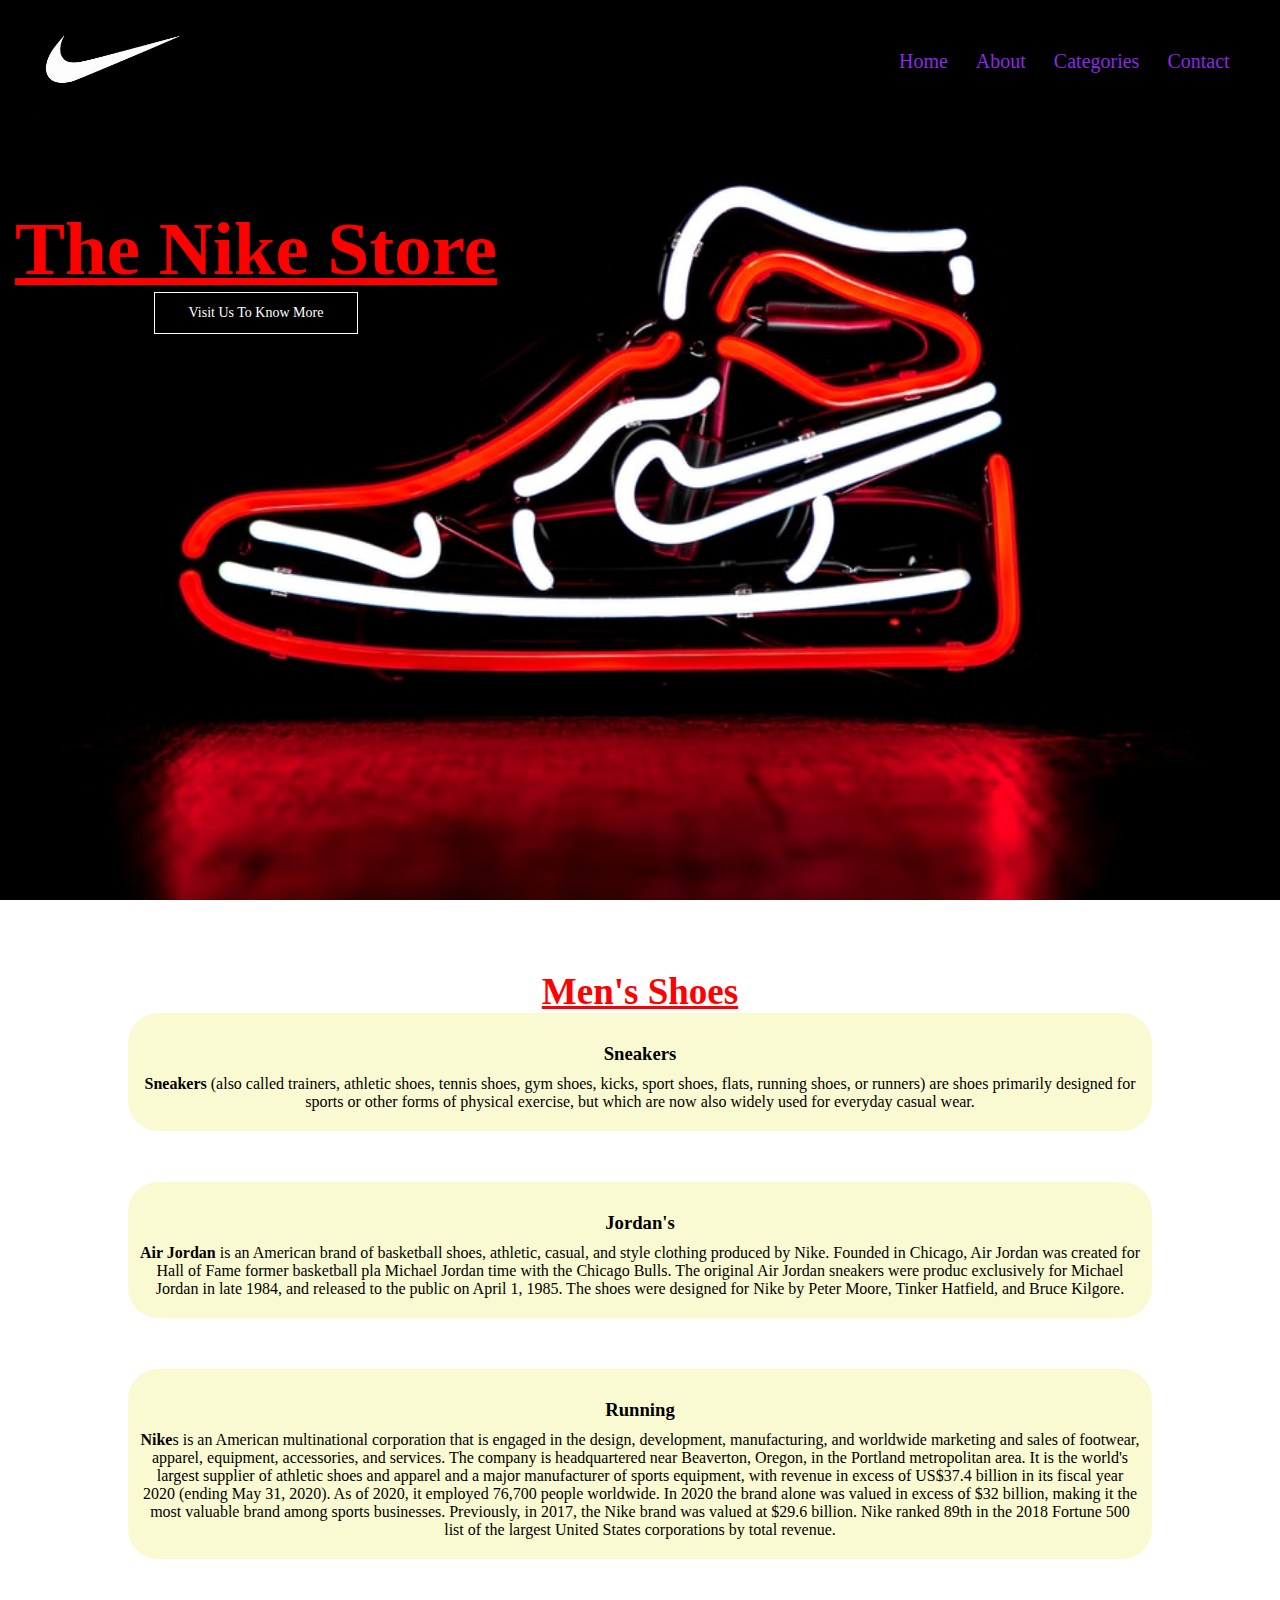
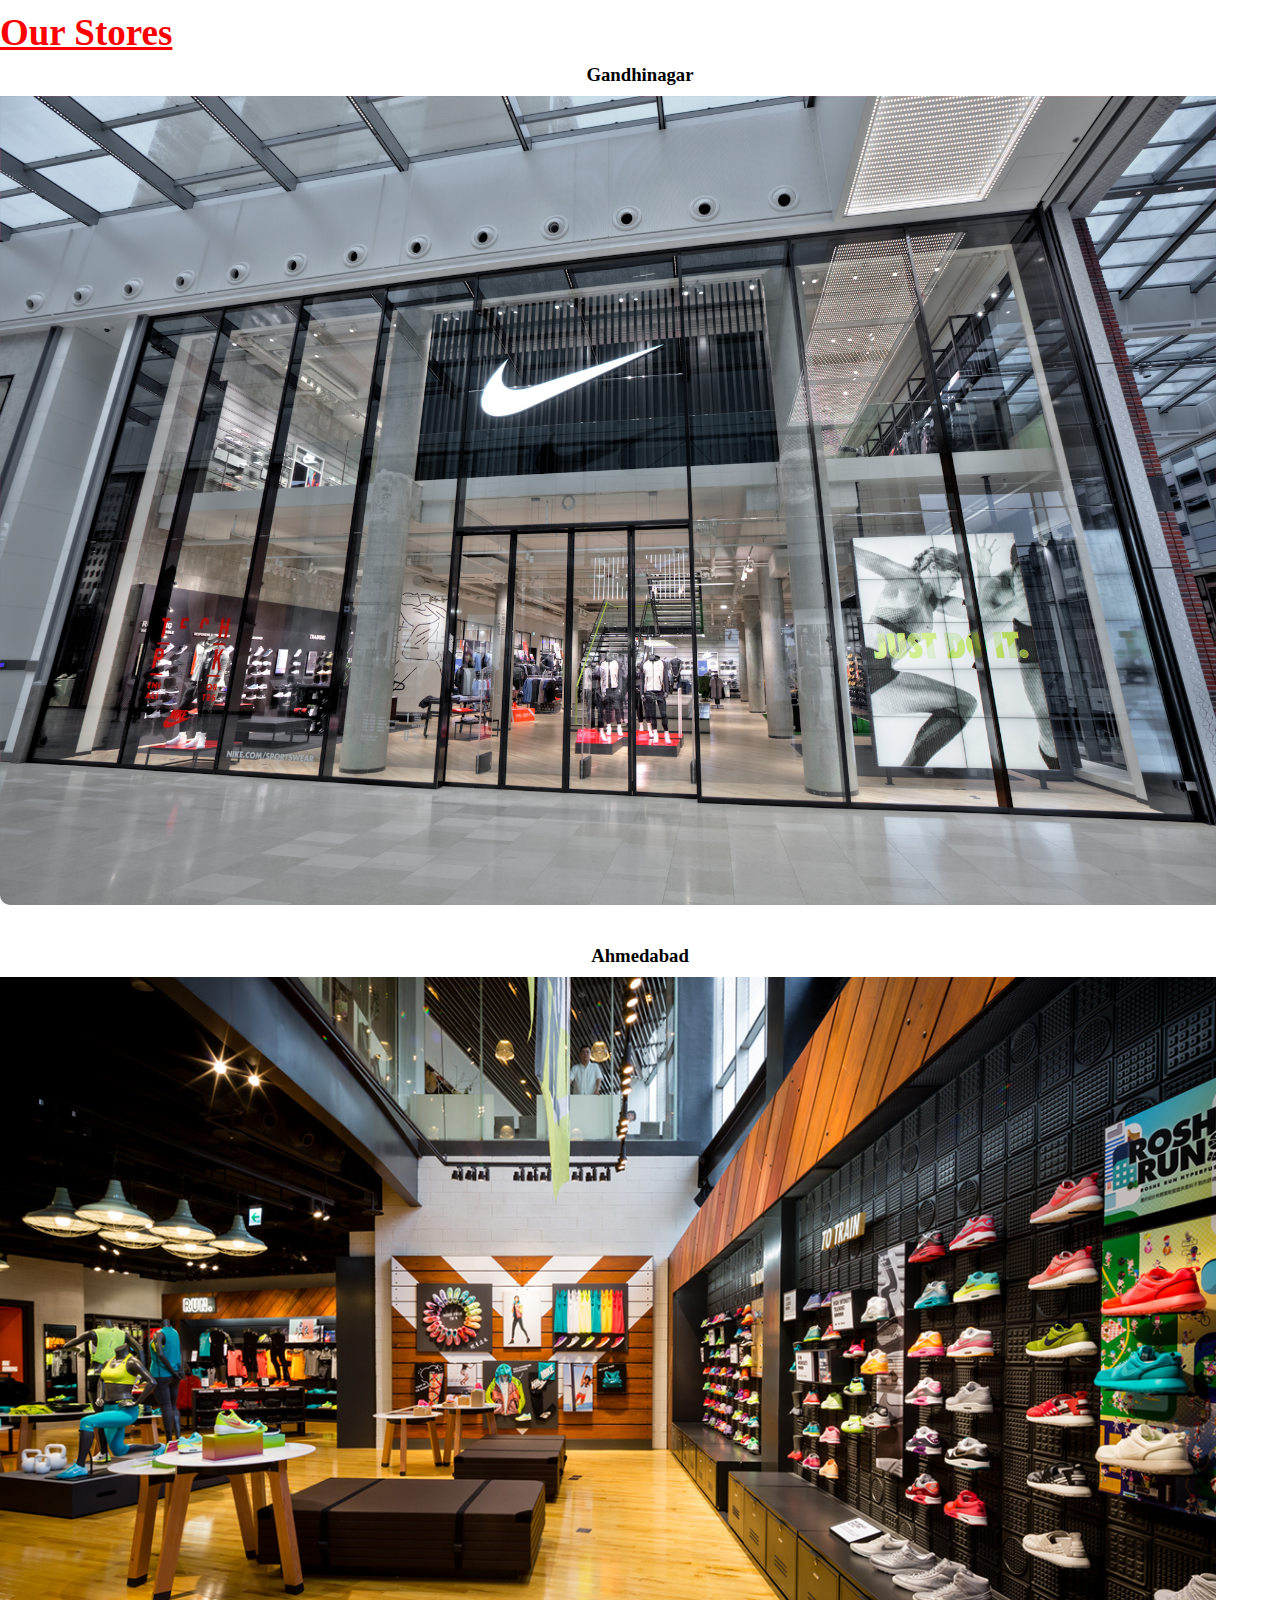
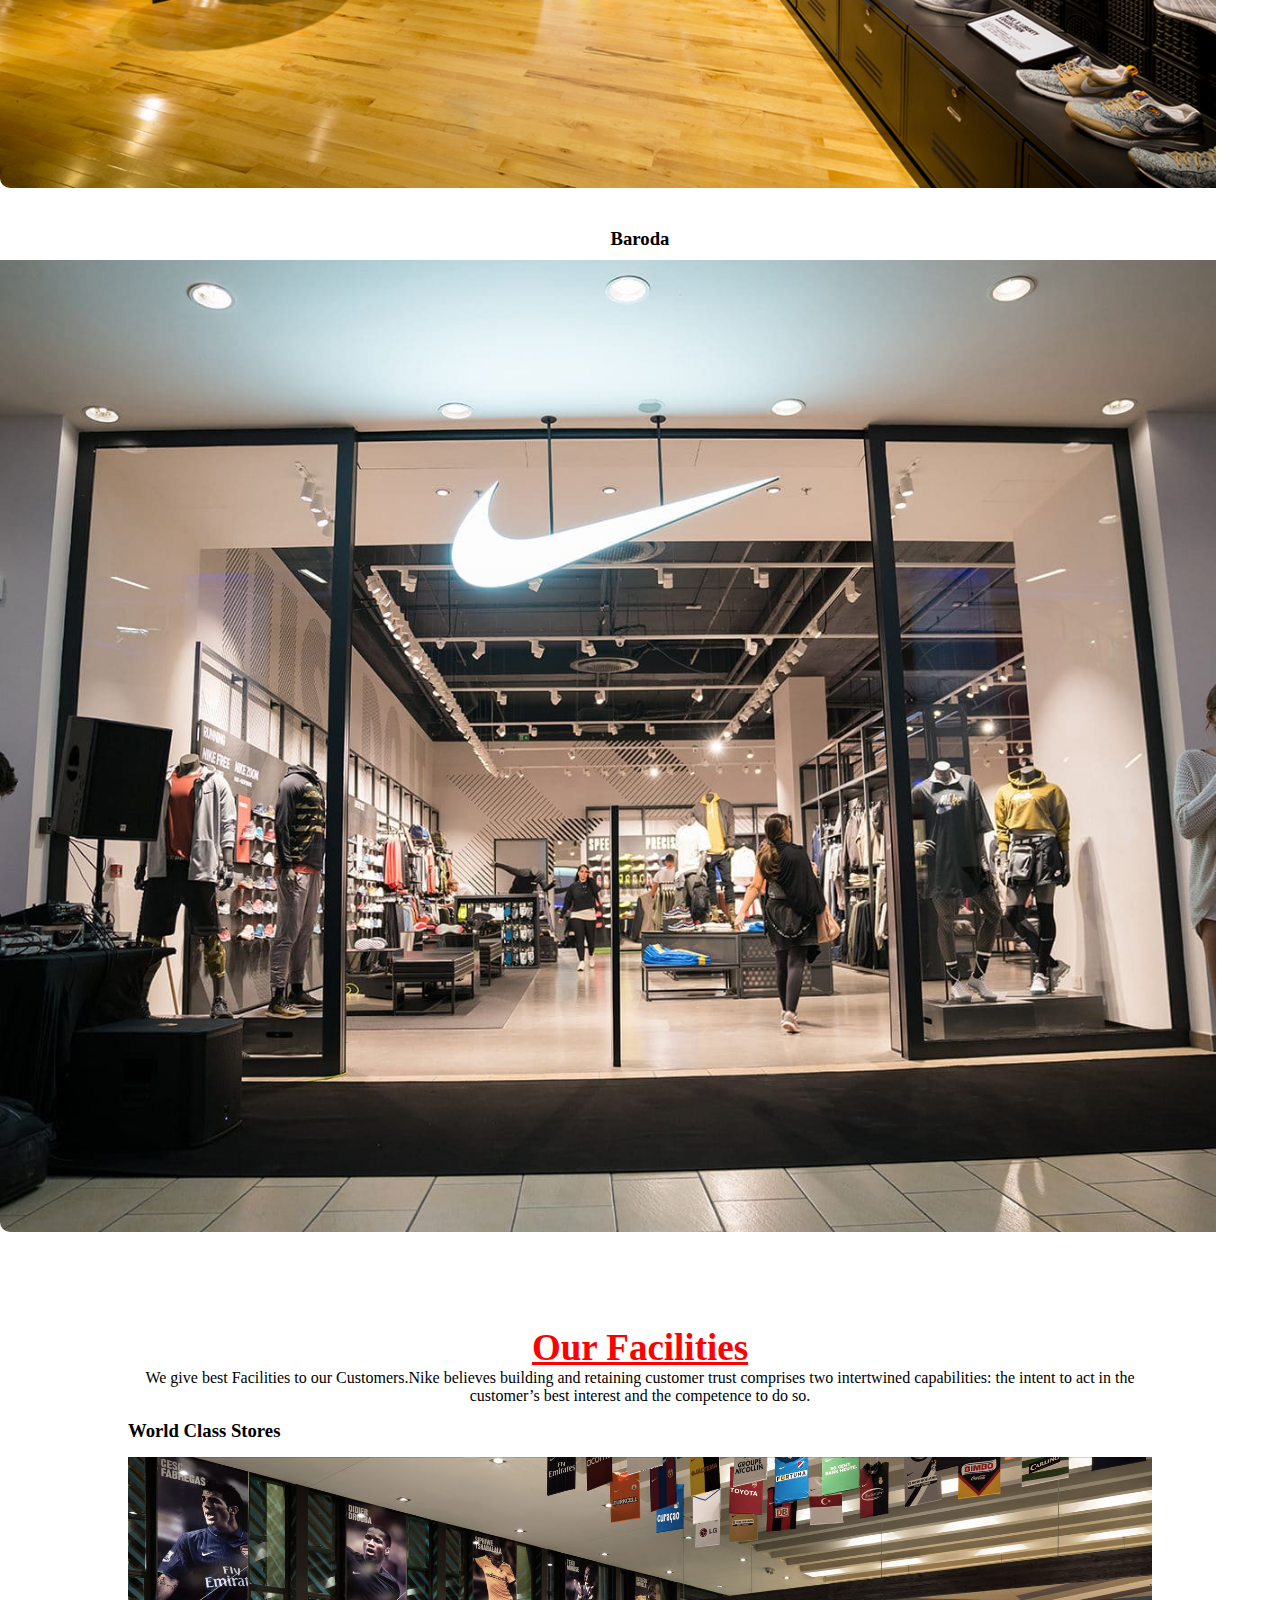
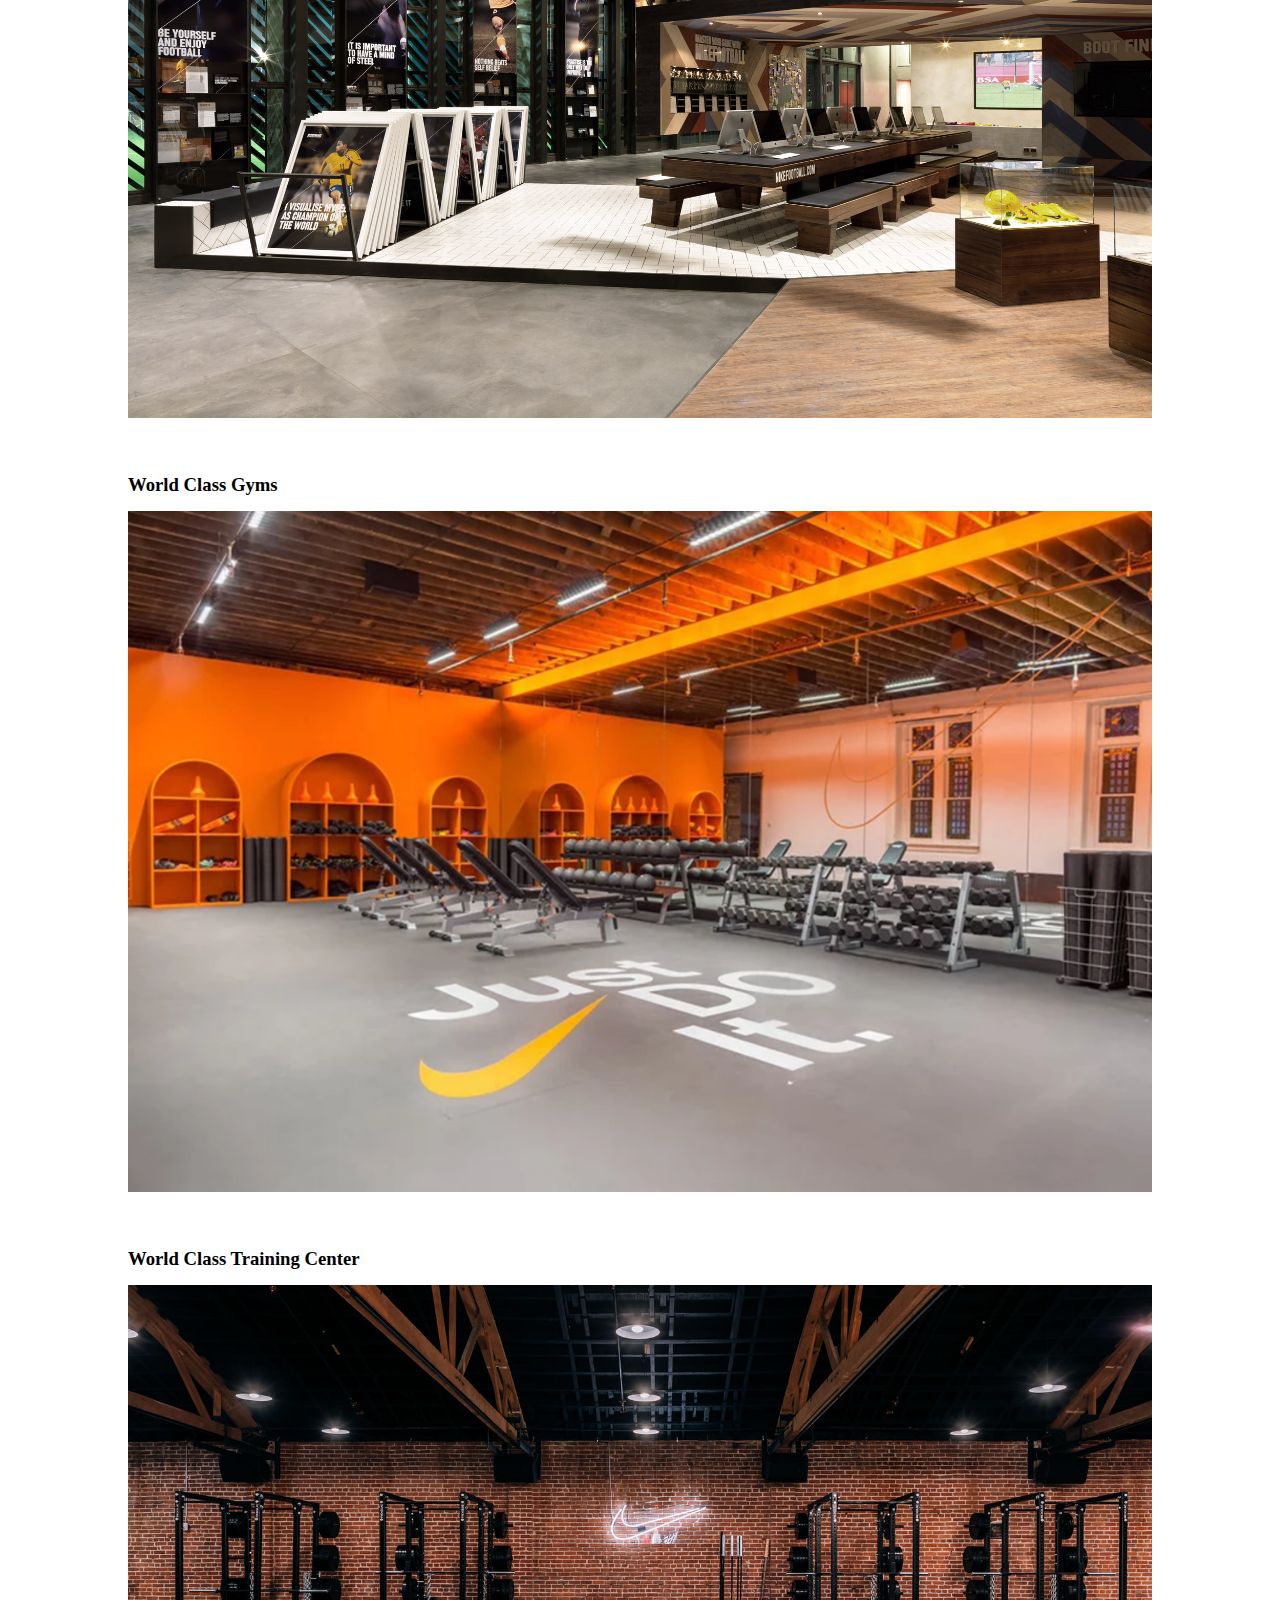
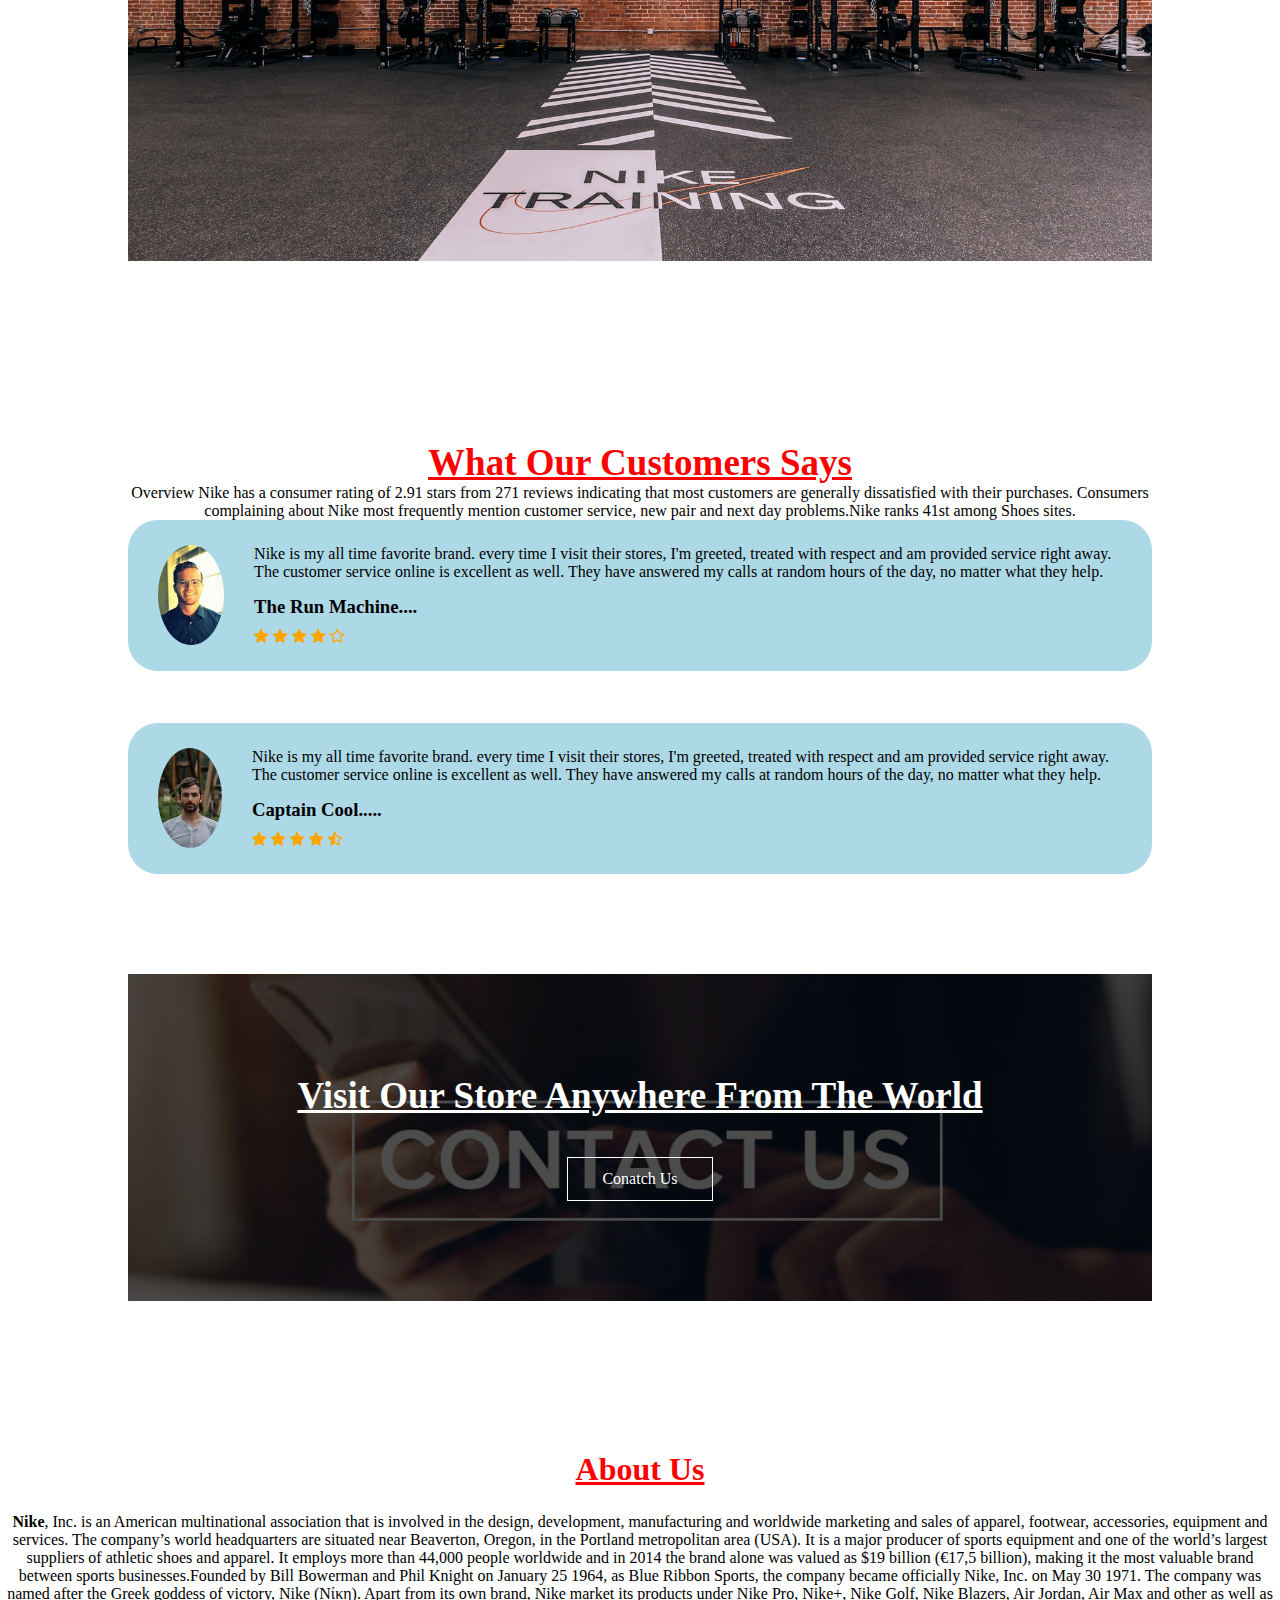
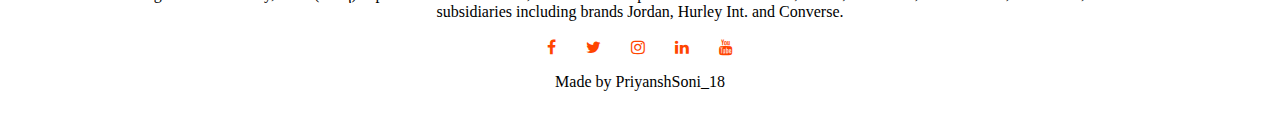
<file: Nike App Project/Index.html>
<!DOCTYPE html>
<html>
<head>
	<meta name="viewport" content="with==device-width,initial-scale=1.0">
	<title>The Nike Store</title>
	<link rel="stylesheet" href="style.css">
     <link rel="stylesheet" href="https://cdnjs.cloudflare.com/ajax/libs/font-awesome/4.7.0/css/font-awesome.min.css">
     <link rel="stylesheet" href="style.css">
</head>
<body>
     <section class="headder">
     	<nav>
     		<a href="index.html"><img src="Nike7.jpg"></a>
     		<div class="nav-links">
     			<ul>
     				<li><a href="Index.html">Home</a></li>
                         <li><a href="about.html">About</a></li>
                         <li><a href="Categories.html">Categories</a></li>
                         <li><a href="Contact.html">Contact</a></li>
                </ul>
            </div>
     	</nav>

<div class="text-box">
	<h1>The Nike Store</h1>
	<p><!-- This the First Nike Store Located at Gandhinagar,sargasan. -->
	<a href="" class="hero-btn">Visit Us To Know More</a> 

     </section>


     <!------ Categories ----->
   
    <section class="Categories">
    	<h1>Men's Shoes</h1>

    	<div class="row">
    	<div class="Categories-col">
    		<h3>Sneakers</h3>
    		<p><b>Sneakers</b> (also called trainers, athletic shoes, tennis shoes, gym shoes, kicks, sport shoes, flats, running shoes, or runners) are shoes primarily designed for sports or other forms of physical exercise, but which are now also widely used for everyday casual wear.

            
</p>
</div>
<div class="Categories-col">
    		<h3>Jordan's</h3>
    		<p><b> Air Jordan</b> is an American brand of basketball shoes, athletic, casual, and style clothing produced by Nike. Founded in Chicago, Air Jordan was created for Hall of Fame former basketball pla Michael Jordan  time with the Chicago Bulls. The original Air Jordan sneakers were produc exclusively for Michael Jordan in late 1984, and released to the public on April 1, 1985. The shoes were designed for Nike by Peter Moore, Tinker Hatfield, and Bruce Kilgore.
</p>
</div>
<div class="Categories-col">
    		<h3>Running</h3>
    		<p><b>Nike</b>s is an American multinational corporation that is engaged in the design, development, manufacturing, and worldwide marketing and sales of footwear, apparel, equipment, accessories, and services. The company is headquartered near Beaverton, Oregon, in the Portland metropolitan area. It is the world's largest supplier of athletic shoes and apparel and a major manufacturer of sports equipment, with revenue in excess of US$37.4 billion in its fiscal year 2020 (ending May 31, 2020). As of 2020, it employed 76,700 people worldwide. In 2020 the brand alone was valued in excess of $32 billion, making it the most valuable brand among sports businesses. Previously, in 2017, the Nike brand was valued at $29.6 billion. Nike ranked 89th in the 2018 Fortune 500 list of the largest United States corporations by total revenue.
</div>
</div>
 </section>


 <!------ Store ----->


         <section class="Store">
          <h1>Our Stores</h1>
          <div class="row">
               <div class="Store-col">
                    <h3>Gandhinagar</h3>
                    <img src="Store1.jpg">
                    <div class="layer"></div>
                    
               </div>
               <div class="Store-col">
                    <h3>Ahmedabad</h3>
                    <img src="Store2.jpg">
                    <div class="layer"></div>
                    
               </div>
               <div class="Store-col">
                    <h3>Baroda</h3>
                    <img src="Store3.jpg">
                    <div class="layer"></div>
                    
               </div>
     </div>
</section>



        <!------ Facilities ------>

<section class="facilities">
     <h1> Our Facilities </h1>
     <p>We give best Facilities to our Customers.Nike believes building and retaining customer trust comprises two intertwined capabilities: the intent to act in the customer’s best interest and the competence to do so.</p>

     <div class="row">
          <div class="facilities-col">
               <h3>World Class Stores</h3>
               <img src="Facilities1.jpg">
          </div>

          <div class="facilities-col">
               <h3>World Class Gyms</h3>
               <img src="Facilities2.jpg">
          </div>

          <div class="facilities-col">
               <h3>World Class Training Center</h3>
               <img src="Facilities3.jpg">
          </div>
     </div>
</section>


         <!-- testimonials -->

<section class="testimonial">
     <h1>What Our Customers Says</h1>
     <p>Overview Nike has a consumer rating of 2.91 stars from 271 reviews indicating that most customers are generally dissatisfied with their purchases. Consumers complaining about Nike most frequently mention customer service, new pair and next day problems.Nike ranks 41st among Shoes sites.</p>
     

     <div class="row">
          <div class="testimonial-col">
               <img src="Virat.jpg">
               <div>
                    <p>Nike is my all time favorite brand. every time I visit their stores, I'm greeted, treated with respect and am provided service right away. The customer service online is excellent as well. They have answered my calls at random hours of the day, no matter what they help.</p>
                    <h3>The Run Machine....</h3>
                    <i class="fa fa-star"></i>
                    <i class="fa fa-star"></i>
                    <i class="fa fa-star"></i>
                    <i class="fa fa-star"></i>
                    <i class="fa fa-star-o"></i>
               </div>
          </div>

          <div class="testimonial-col">
               <img src="Ms.jpg">
               <div>
                    <p>Nike is my all time favorite brand. every time I visit their stores, I'm greeted, treated with respect and am provided service right away. The customer service online is excellent as well. They have answered my calls at random hours of the day, no matter what they help.</p>
                    <h3>Captain Cool.....</h3>
                    <i class="fa fa-star"></i>
                    <i class="fa fa-star"></i>
                    <i class="fa fa-star"></i>
                    <i class="fa fa-star"></i>
                    <i class="fa fa-star-half-o"></i>
               </div>
          </div> 
     </div>
</section>

                  <!---- CAll To Action ----->

<section class="cta">
     <h1>Visit Our Store Anywhere From The World</h1>
     <a href="" class="hero-btn">Conatch Us</a>
</section>


                  <!-- Footer -->



<section class="footer">
     <h4>About Us</h4>
     <p><b>Nike</b>, Inc. is an American multinational association that is involved in the design, development, manufacturing and worldwide marketing and sales of apparel, footwear, accessories, equipment and services.

The company’s world headquarters are situated near Beaverton, Oregon, in the Portland metropolitan area (USA). It is a major producer of sports equipment and one of the world’s largest suppliers of athletic shoes and apparel.

It employs more than 44,000 people worldwide and in 2014 the brand alone was valued as $19 billion (€17,5 billion), making it the most valuable brand between sports businesses.Founded by Bill Bowerman and Phil Knight on January 25 1964, as Blue Ribbon Sports, the company became officially Nike, Inc. on May 30 1971. The company was named after the Greek goddess of victory, Nike (Νίκη).

Apart from its own brand, Nike market its products under Nike Pro, Nike+, Nike Golf, Nike Blazers, Air Jordan, Air Max and other as well as subsidiaries including brands  Jordan, Hurley Int. and Converse.</p>
<div class="icons">
     <i class="fa fa-facebook"></i>
     <i class="fa fa-twitter"></i>
     <i class="fa fa-instagram"></i>
     <i class="fa fa-linkedin"></i>
     <i class="fa fa-youtube"></i>
</div>
<p>Made by PriyanshSoni_18</p>


</section>
</body>
</html>
</file>
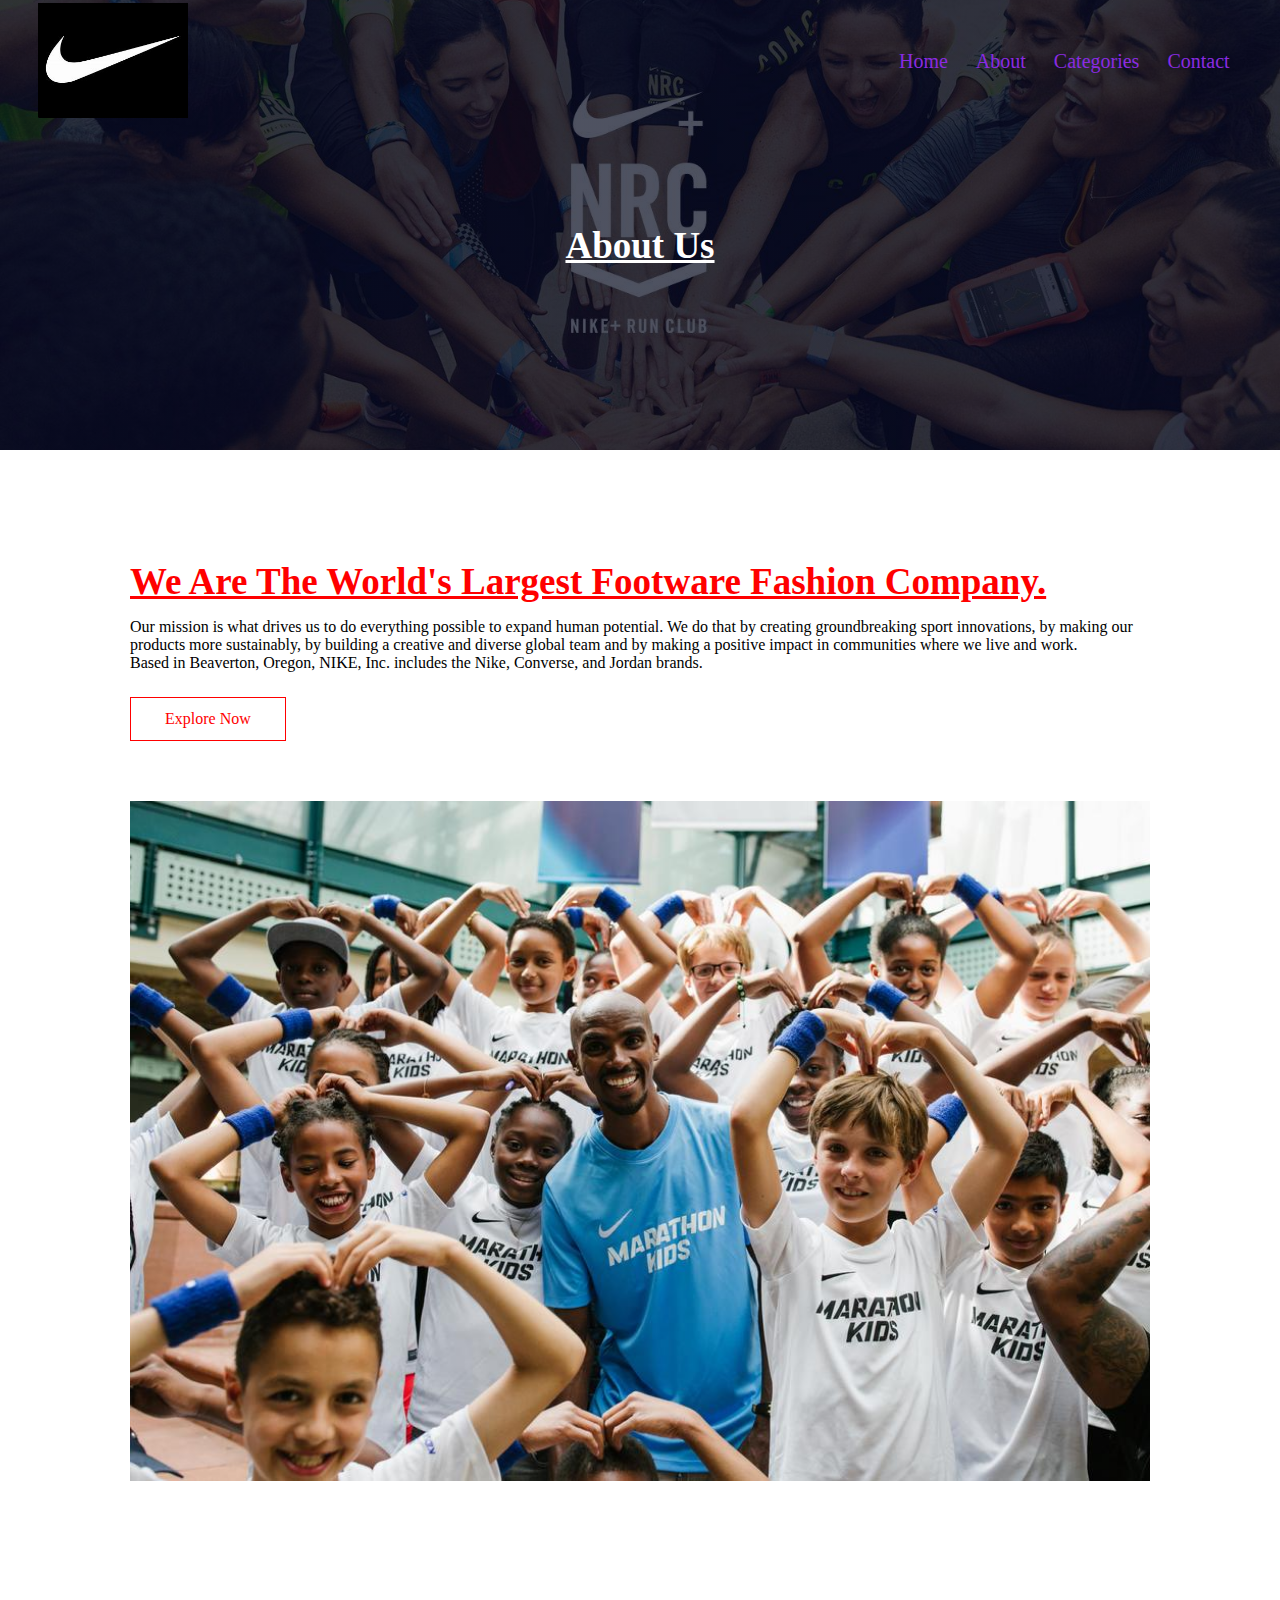
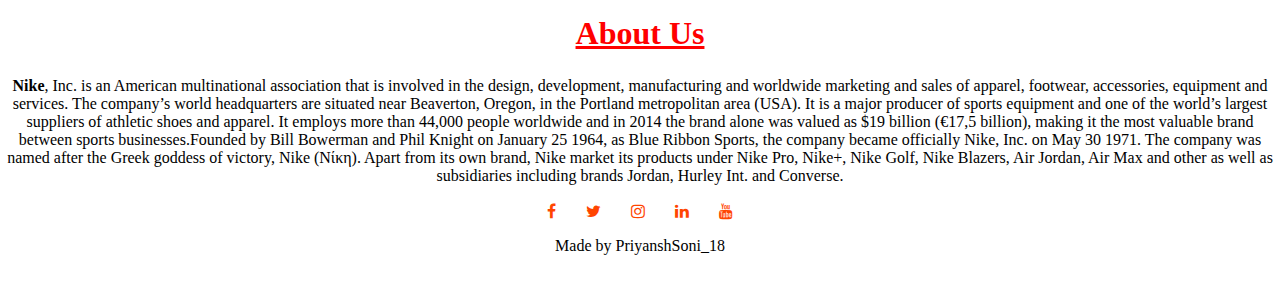
<file: Nike App Project/about.html>
<!DOCTYPE html>
<html>
<head>
	<meta name="viewport" content="with==device-width,initial-scale=1.0">
	<title>The Nike Store</title>
	<link rel="stylesheet" href="style.css">
     <link rel="stylesheet" href="https://cdnjs.cloudflare.com/ajax/libs/font-awesome/4.7.0/css/font-awesome.min.css">
     <link rel="stylesheet" href="style.css">
</head>
<body>
     <section class="sub-headder">
     	<nav>
     		<a href="index.html"><img src="Nike7.jpg"></a>
     		<div class="nav-links">
     			<ul>
     				<li><a href="Index.html">Home</a></li>
                         <li><a href="about.html">About</a></li>
                         <li><a href="Categories.html">Categories</a></li>
                         <li><a href="Contact.html">Contact</a></li>
                </ul>
            </div>
     	</nav>
          <h1>About Us</h1> 

     </section>


                         <!-- about us content -->


<section class="about-us">
     <div class="row">
          <div class="about-col">
               <h1>We Are The World's Largest Footware Fashion Company.</h1>
               <p>Our mission is what drives us to do everything possible to expand human potential. We do that by creating groundbreaking sport innovations, by making our products more sustainably, by building a creative and diverse global team and by making a positive impact in communities where we live and work.
                    <br>

               Based in Beaverton, Oregon, NIKE, Inc. includes the Nike, Converse, and Jordan brands.</p>
               <a href="" class="hero-btn red-btn">Explore Now</a> 
          </div>
          <div class="about-col">
               <img src="About Us.jpg">
          </div>
     </div>





</section>



                           <!-- Footer -->

<section class="footer">
     <h4>About Us</h4>
     <p><b>Nike</b>, Inc. is an American multinational association that is involved in the design, development, manufacturing and worldwide marketing and sales of apparel, footwear, accessories, equipment and services.

The company’s world headquarters are situated near Beaverton, Oregon, in the Portland metropolitan area (USA). It is a major producer of sports equipment and one of the world’s largest suppliers of athletic shoes and apparel.

It employs more than 44,000 people worldwide and in 2014 the brand alone was valued as $19 billion (€17,5 billion), making it the most valuable brand between sports businesses.Founded by Bill Bowerman and Phil Knight on January 25 1964, as Blue Ribbon Sports, the company became officially Nike, Inc. on May 30 1971. The company was named after the Greek goddess of victory, Nike (Νίκη).

Apart from its own brand, Nike market its products under Nike Pro, Nike+, Nike Golf, Nike Blazers, Air Jordan, Air Max and other as well as subsidiaries including brands  Jordan, Hurley Int. and Converse.</p>
<div class="icons">
     <i class="fa fa-facebook"></i>
     <i class="fa fa-twitter"></i>
     <i class="fa fa-instagram"></i>
     <i class="fa fa-linkedin"></i>
     <i class="fa fa-youtube"></i>
</div>
<p>Made by PriyanshSoni_18</p>


</section>
</body>
</html>
</file>
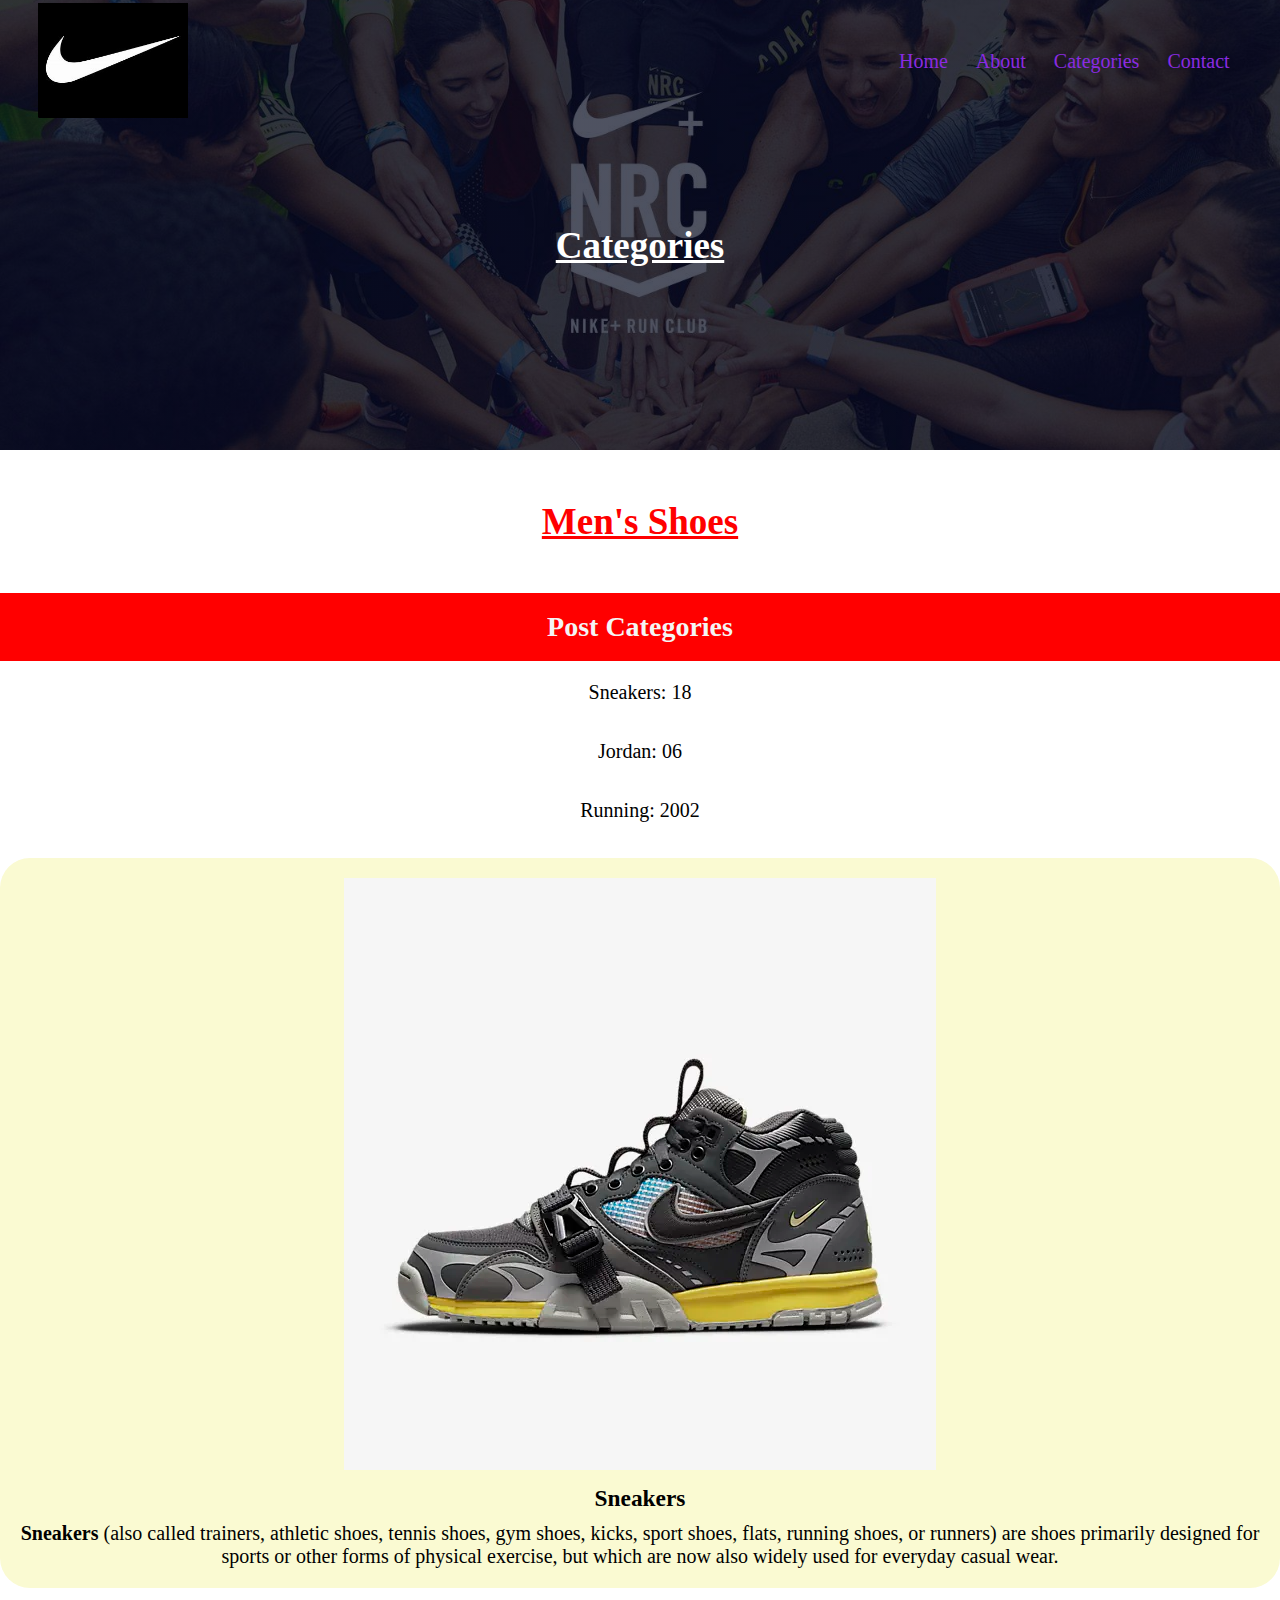
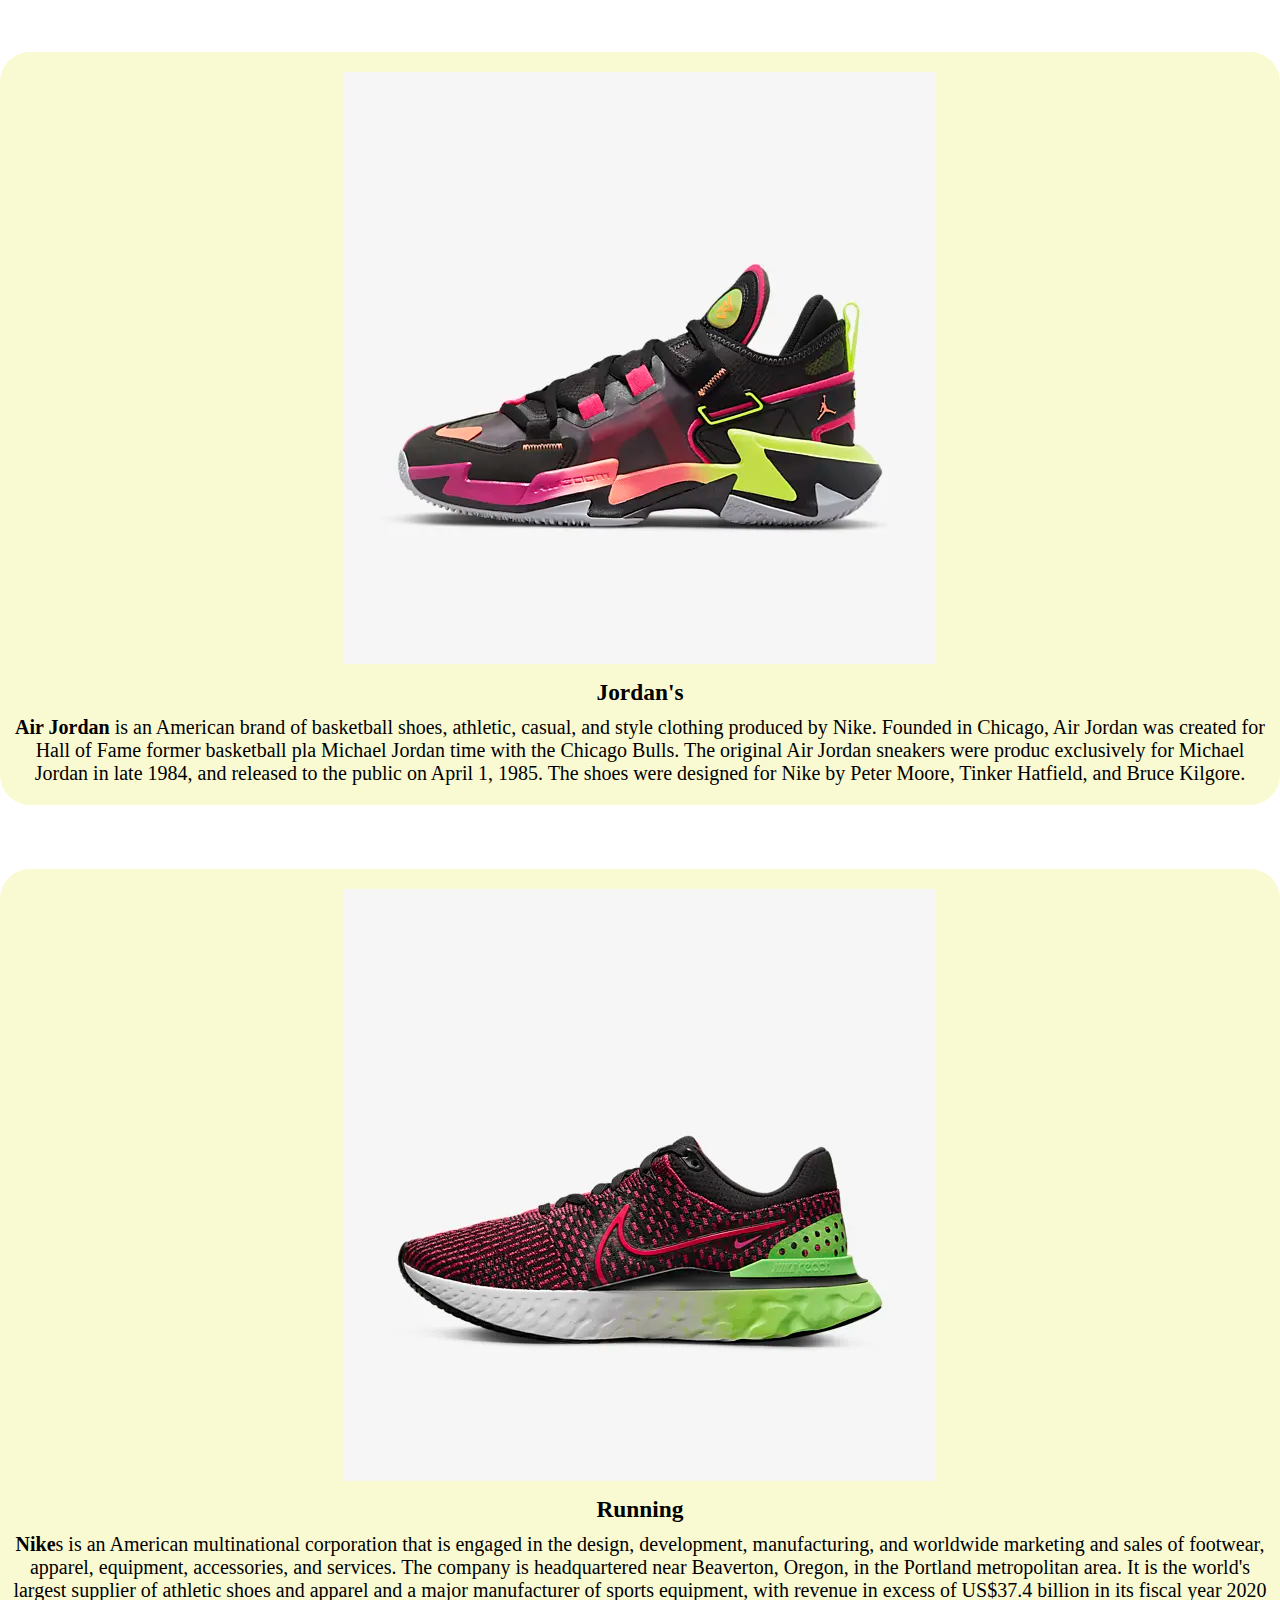
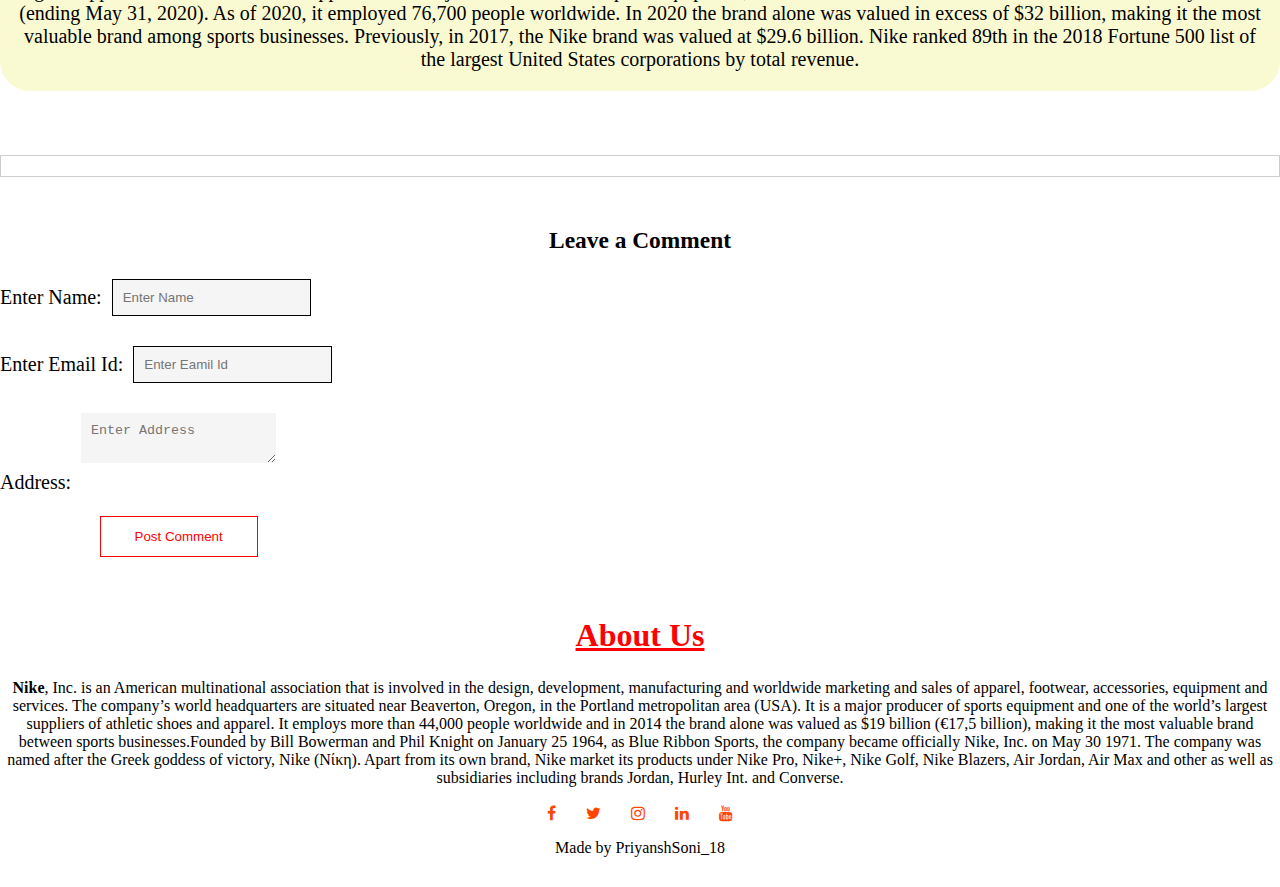
<file: Nike App Project/Categories.html>
<!DOCTYPE html>
<html>
<head>
	<meta name="viewport" content="with==device-width,initial-scale=1.0">
	<title>The Nike Store</title>
	<link rel="stylesheet" href="style.css">
     <link rel="stylesheet" href="https://cdnjs.cloudflare.com/ajax/libs/font-awesome/4.7.0/css/font-awesome.min.css">
     <link rel="stylesheet" href="style.css">
</head>
<body>
     <section class="sub-headder">
     	<nav>
     		<a href="index.html"><img src="Nike7.jpg"></a>
     		<div class="nav-links">
     			<ul>
     				<li><a href="Index.html">Home</a></li>
                         <li><a href="about.html">About</a></li>
                         <li><a href="Categories.html">Categories</a></li>
                         <li><a href="Contact.html">Contact</a></li>
                </ul>
            </div>
     	</nav>
          <h1>Categories</h1> 

     </section>


                         <!-- Categories -->

<section class="Categories18">
     <h1>Men's Shoes</h1>
     <div class="Categories18"></div>
     <h6>Post Categories</h6>
     <div>
          <span>Sneakers: </span>
          <span>18</span>
     </div>
     <br>
     <br>
     <div>
          <span>Jordan: </span>
          <span>06</span>
     </div>
     <br>
          <br>
     <div>
          <span>Running: </span>
          <span>2002</span>
     </div>
               <br>
     <br>

     <div class="row">
     <div class="Categories-col">
          <img src="Categories1.jpg ">
          <h3>Sneakers</h3>
          <p><b>Sneakers</b> (also called trainers, athletic shoes, tennis shoes, gym shoes, kicks, sport shoes, flats, running shoes, or runners) are shoes primarily designed for sports or other forms of physical exercise, but which are now also widely used for everyday casual wear.

            
</p>
</div>
<div class="Categories-col">
     <img src="Categories2.jpg">
          <h3>Jordan's</h3>
          <p><b> Air Jordan</b> is an American brand of basketball shoes, athletic, casual, and style clothing produced by Nike. Founded in Chicago, Air Jordan was created for Hall of Fame former basketball pla Michael Jordan  time with the Chicago Bulls. The original Air Jordan sneakers were produc exclusively for Michael Jordan in late 1984, and released to the public on April 1, 1985. The shoes were designed for Nike by Peter Moore, Tinker Hatfield, and Bruce Kilgore.
</p>
</div>
<div class="Categories-col">
     <img src="Categories3.jpg">
          <h3>Running</h3>
          <p><b>Nike</b>s is an American multinational corporation that is engaged in the design, development, manufacturing, and worldwide marketing and sales of footwear, apparel, equipment, accessories, and services. The company is headquartered near Beaverton, Oregon, in the Portland metropolitan area. It is the world's largest supplier of athletic shoes and apparel and a major manufacturer of sports equipment, with revenue in excess of US$37.4 billion in its fiscal year 2020 (ending May 31, 2020). As of 2020, it employed 76,700 people worldwide. In 2020 the brand alone was valued in excess of $32 billion, making it the most valuable brand among sports businesses. Previously, in 2017, the Nike brand was valued at $29.6 billion. Nike ranked 89th in the 2018 Fortune 500 list of the largest United States corporations by total revenue.
</div>

<div class="Comment-Box"></div>
<h3>Leave a Comment</h3>     
<form class="Comment-Form">   
     <div class="title">
          <div class="name">
                         <label>Enter Name:</label>

          </div>
          <div class="entername">
                         <input id="name-box" type="text" placeholder="Enter Name"><br>

          </div>
     </div>
     <div class="title">
         <div class="name">
                         <label>Enter Email Id:</label>

          </div>
          <div class="entername">
                         <input id="name-box" type="text" placeholder="Enter Eamil Id"><br>

          </div>
     </div>
 
     <div class="title">
         <div class="name">
                         <label>Address:</label>

          </div>
          <div class="entername">
                         <textarea id="text-box" type="text" placeholder="Enter Address"></textarea><br>
                         <br>
                         <button type="submit" class="hero-btn red-btn">Post Comment</button>

          </div>
     </div>
</form>
</div>
 </section>




                    <!-- Footer -->

<section class="footer">
     <h4>About Us</h4>
     <p><b>Nike</b>, Inc. is an American multinational association that is involved in the design, development, manufacturing and worldwide marketing and sales of apparel, footwear, accessories, equipment and services.

The company’s world headquarters are situated near Beaverton, Oregon, in the Portland metropolitan area (USA). It is a major producer of sports equipment and one of the world’s largest suppliers of athletic shoes and apparel.

It employs more than 44,000 people worldwide and in 2014 the brand alone was valued as $19 billion (€17,5 billion), making it the most valuable brand between sports businesses.Founded by Bill Bowerman and Phil Knight on January 25 1964, as Blue Ribbon Sports, the company became officially Nike, Inc. on May 30 1971. The company was named after the Greek goddess of victory, Nike (Νίκη).

Apart from its own brand, Nike market its products under Nike Pro, Nike+, Nike Golf, Nike Blazers, Air Jordan, Air Max and other as well as subsidiaries including brands  Jordan, Hurley Int. and Converse.</p>
<div class="icons">
     <i class="fa fa-facebook"></i>
     <i class="fa fa-twitter"></i>
     <i class="fa fa-instagram"></i>
     <i class="fa fa-linkedin"></i>
     <i class="fa fa-youtube"></i>
</div>
<p>Made by PriyanshSoni_18</p>


</section>
</body>
</html>
</file>
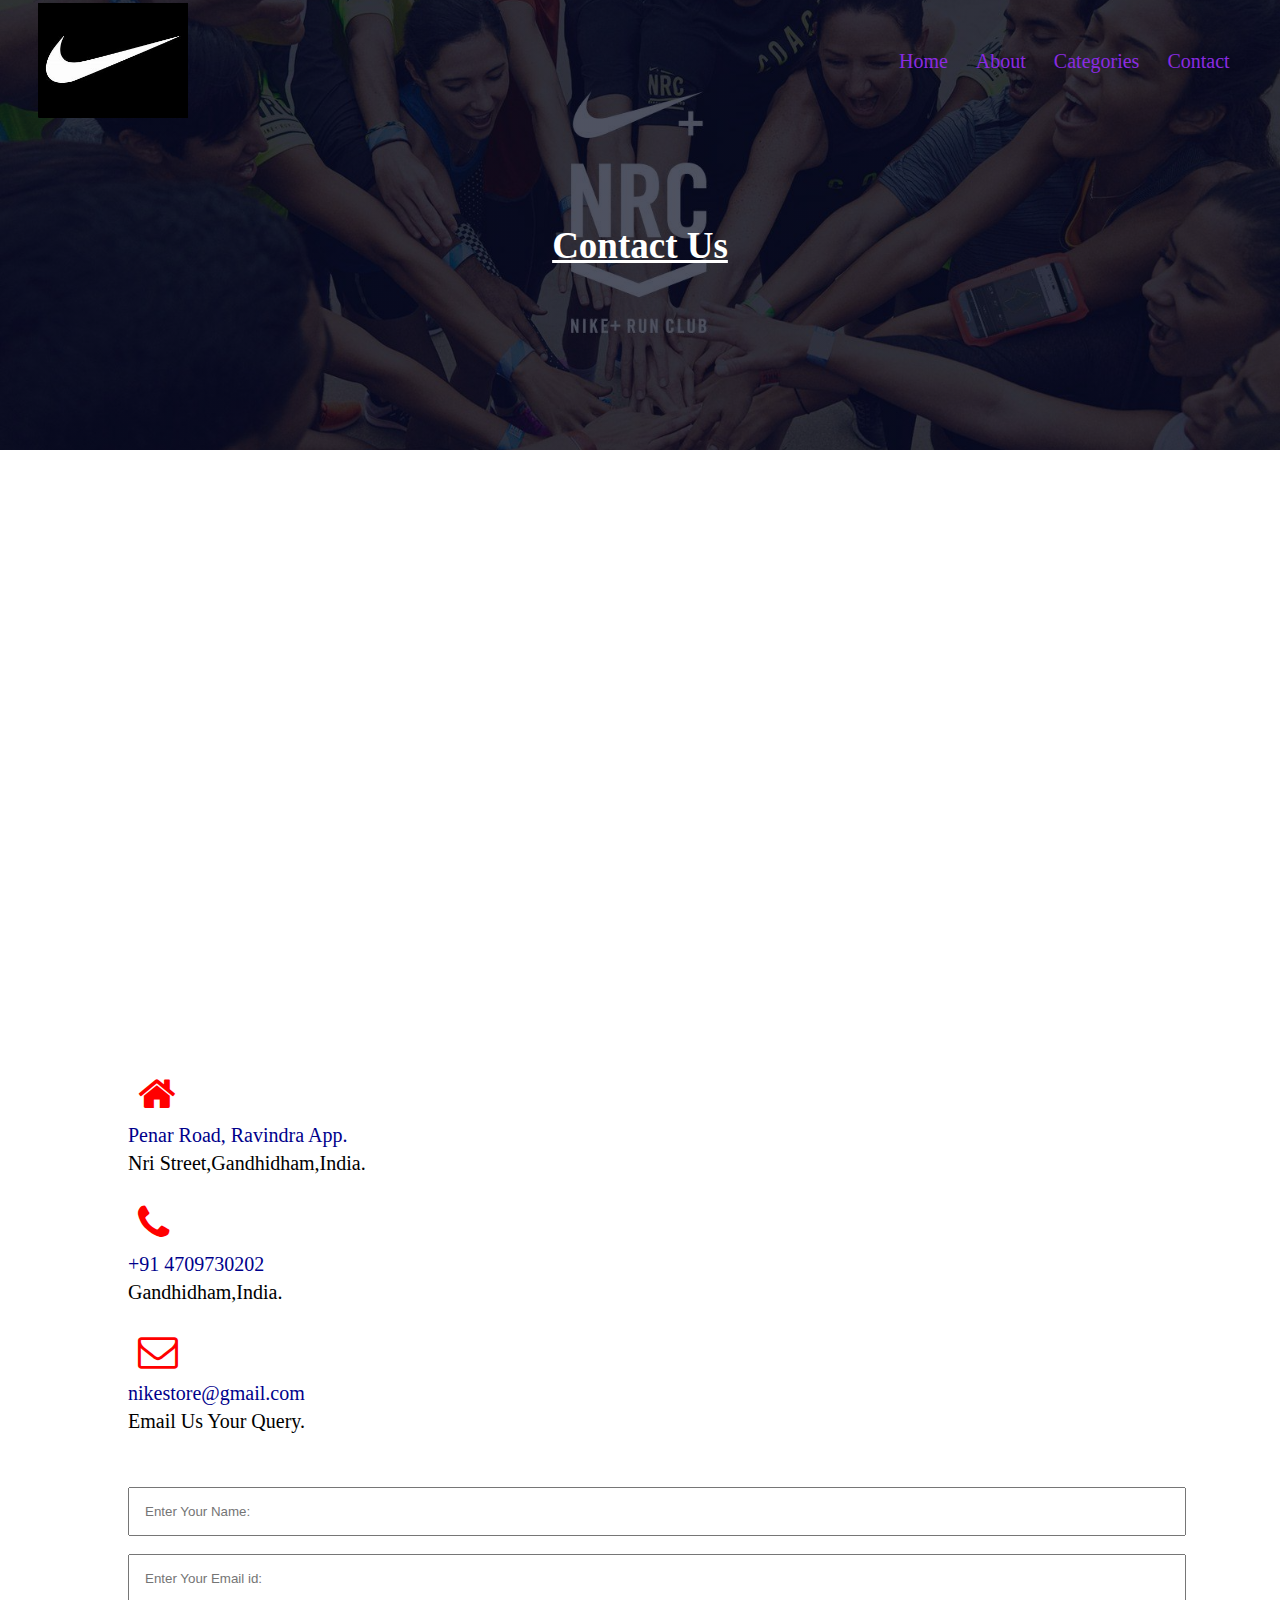
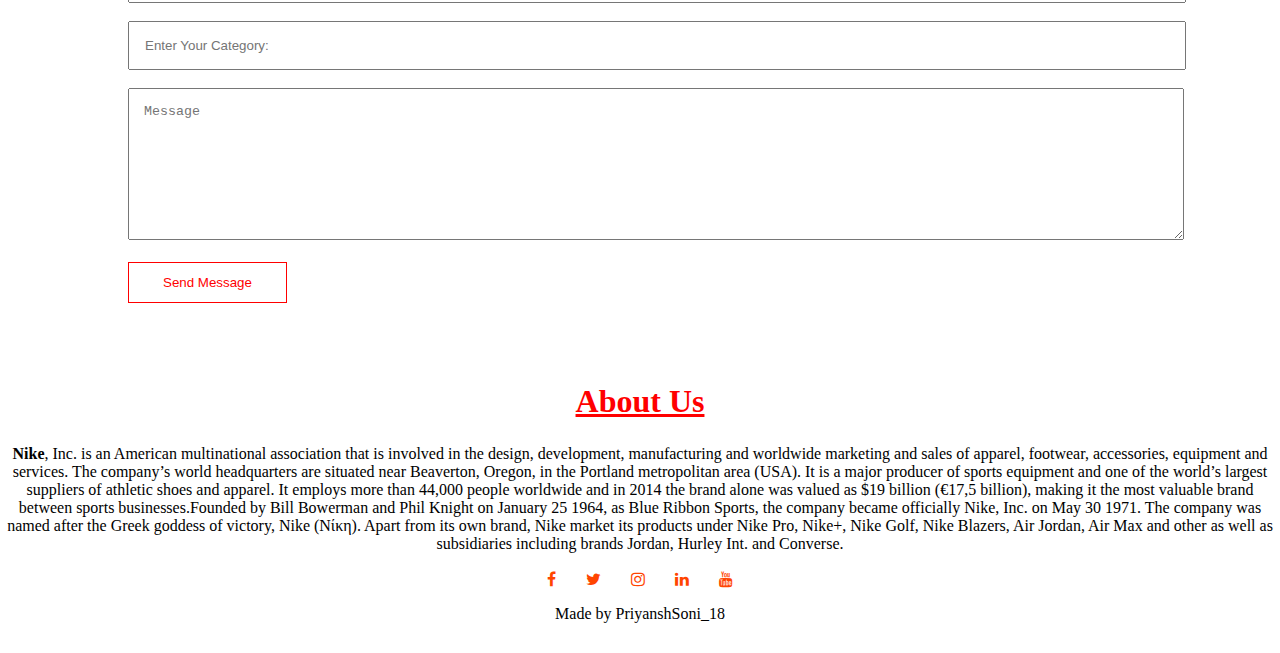
<file: Nike App Project/Contact.html>
<!DOCTYPE html>
<html>
<head>
	<meta name="viewport" content="with==device-width,initial-scale=1.0">
	<title>The Nike Store</title>
	<link rel="stylesheet" href="style.css">
     <link rel="stylesheet" href="https://cdnjs.cloudflare.com/ajax/libs/font-awesome/4.7.0/css/font-awesome.min.css">
     <link rel="stylesheet" href="style.css">
</head>
<body>
     <section class="sub-headder">
     	<nav>
     		<a href="index.html"><img src="Nike7.jpg"></a>
     		<div class="nav-links">
     			<ul>
     				<li><a href="Index.html">Home</a></li>
                         <li><a href="about.html">About</a></li>
                         <li><a href="Categories.html">Categories</a></li>
                         <li><a href="Contact.html">Contact</a></li>
                </ul>
            </div>
     	</nav>
          <h1>Contact Us</h1> 

     </section>


                           <!---- Contact Us ---->

<section class="location">

        <iframe src="https://www.google.com/maps/embed?pb=!1m18!1m12!1m3!1d107248.49127944236!2d72.5755075464865!3d23.22069418838864!2m3!1f0!2f0!3f0!3m2!1i1024!2i768!4f13.1!3m3!1m2!1s0x395c2b987c6d6809%3A0xf86f06a7873e0391!2sGandhinagar%2C%20Gujarat!5e1!3m2!1sen!2sin!4v1648598258983!5m2!1sen!2sin" width="600" height="450" style="border:0;" allowfullscreen="" loading="lazy" referrerpolicy="no-referrer-when-downgrade"></iframe>   
  
</section>


<section class="contact-us">
     <div>
          <i class="fa fa-home fa-2x"></i>
          <span>
               <h5>Penar Road, Ravindra App.</h5>
               <p>Nri Street,Gandhidham,India.</p>
          </span>
     </div>
     <br>
     <div>
          <i class="fa fa-phone fa-2x"></i>
          <span>
               <h5>+91 4709730202</h5>
               <p>Gandhidham,India.</p>
          </span>
     </div>
     <br>
     <div>
          <i class="fa fa-envelope-o fa-2x"></i>
          <span>
               <h5>nikestore@gmail.com</h5>
               <p>Email Us Your Query.</p>
          </span>
     </div>
     <br>
     <br>
     <br>
<div class="contact-col">
     <form action="form-handler.php" method="post">
               <input type="text" name="name" placeholder="Enter Your Name:" required>
               <input type="email" name="email" placeholder="Enter Your Email id:" required>
               <input type="text" name="Category"placeholder="Enter Your Category:" required>
               <textarea rows="8" name="Message"placeholder="Message" required></textarea>
               <button type="submit" class="hero-btn red-btn">Send Message</button>
          </form>
          </div>
     </div>
</section>

                           <!-- Footer -->

<section class="footer">
     <h4>About Us</h4>
     <p><b>Nike</b>, Inc. is an American multinational association that is involved in the design, development, manufacturing and worldwide marketing and sales of apparel, footwear, accessories, equipment and services.

The company’s world headquarters are situated near Beaverton, Oregon, in the Portland metropolitan area (USA). It is a major producer of sports equipment and one of the world’s largest suppliers of athletic shoes and apparel.

It employs more than 44,000 people worldwide and in 2014 the brand alone was valued as $19 billion (€17,5 billion), making it the most valuable brand between sports businesses.Founded by Bill Bowerman and Phil Knight on January 25 1964, as Blue Ribbon Sports, the company became officially Nike, Inc. on May 30 1971. The company was named after the Greek goddess of victory, Nike (Νίκη).

Apart from its own brand, Nike market its products under Nike Pro, Nike+, Nike Golf, Nike Blazers, Air Jordan, Air Max and other as well as subsidiaries including brands  Jordan, Hurley Int. and Converse.</p>
<div class="icons">
     <i class="fa fa-facebook"></i>
     <i class="fa fa-twitter"></i>
     <i class="fa fa-instagram"></i>
     <i class="fa fa-linkedin"></i>
     <i class="fa fa-youtube"></i>
</div>
<p>Made by PriyanshSoni_18</p>


</section>
</body>
</html>
</file>
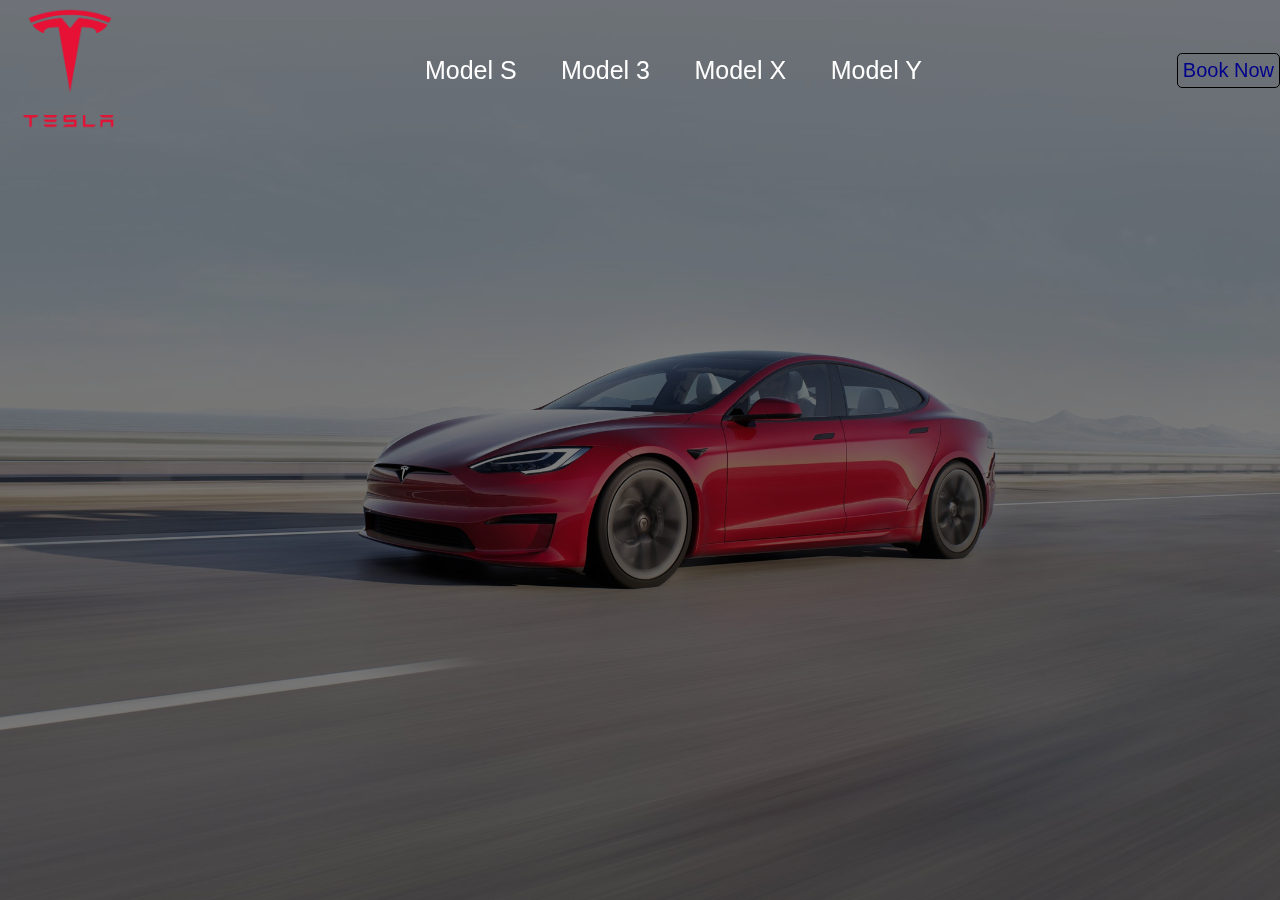
<file: Nike App Project/Index(T).html>
<!DOCTYPE html>
<html>
<head>
	<meta name="viewport" content="width=device-width, initial-scale=2">
	<title>Tesla</title>
	<link rel="stylesheet" type="text/css" href=" Style(T).css">
</head>
<body>
      <div class="header" id="header">
      	<nav>
      		<img src="TeslaL.jpg" class="logo">
      		<ul>
      			<li><a href="#" id="models">Model S</a></li>
      			<li><a href="#" id="model3">Model 3</a></li>
      			<li><a href="#" id="modelx">Model X</a></li>
      			<li><a href="#" id="modely">Model Y</a></li>
      			
      		</ul>
      		<a href="#" class="btn" id="reserve-btn">Book Now</a>
      	</nav>

      	<!-- <div class="info">
      		<div>
      			<h2>1.9 Sec</h2>
      			<p>60 Mph</p>
      		</div>
      		<div>
      			<h2>155 Mph</h2>
      			<p>Top Speed</p>
      		</div>
      		<div>
      			<h2>405 Miles</h2>
      			<p>Max Range</p>
      		</div>
            <div class="line"></div>
            <div>
      	      <h2>Model S</h2>
            </div>
            
                  </div> -->
                        </div>

      <script>
            var header = document.getElementById("header");	
            var ms = document.getElementById("models");
            var m3 = document.getElementById("model3");
            var mx = document.getElementById("modelx");
            var my = document.getElementById("modely");
            

            ms.onclick=function()
            {
            	header.style.backgroundImage="url('TeslaS.jpg')";
            }
            
            m3.onclick=function()
            {
            	header.style.backgroundImage="url('Tesla3.jpg')";
            }
            
            mx.onclick=function()
            {
            	header.style.backgroundImage="url('TeslaX.jpg')";
            }
            
            my.onclick=function()
            {
            	header.style.backgroundImage="url('TeslaY.jpg')";
            }
            
            
	      </script>
</body>
</html>
</file>
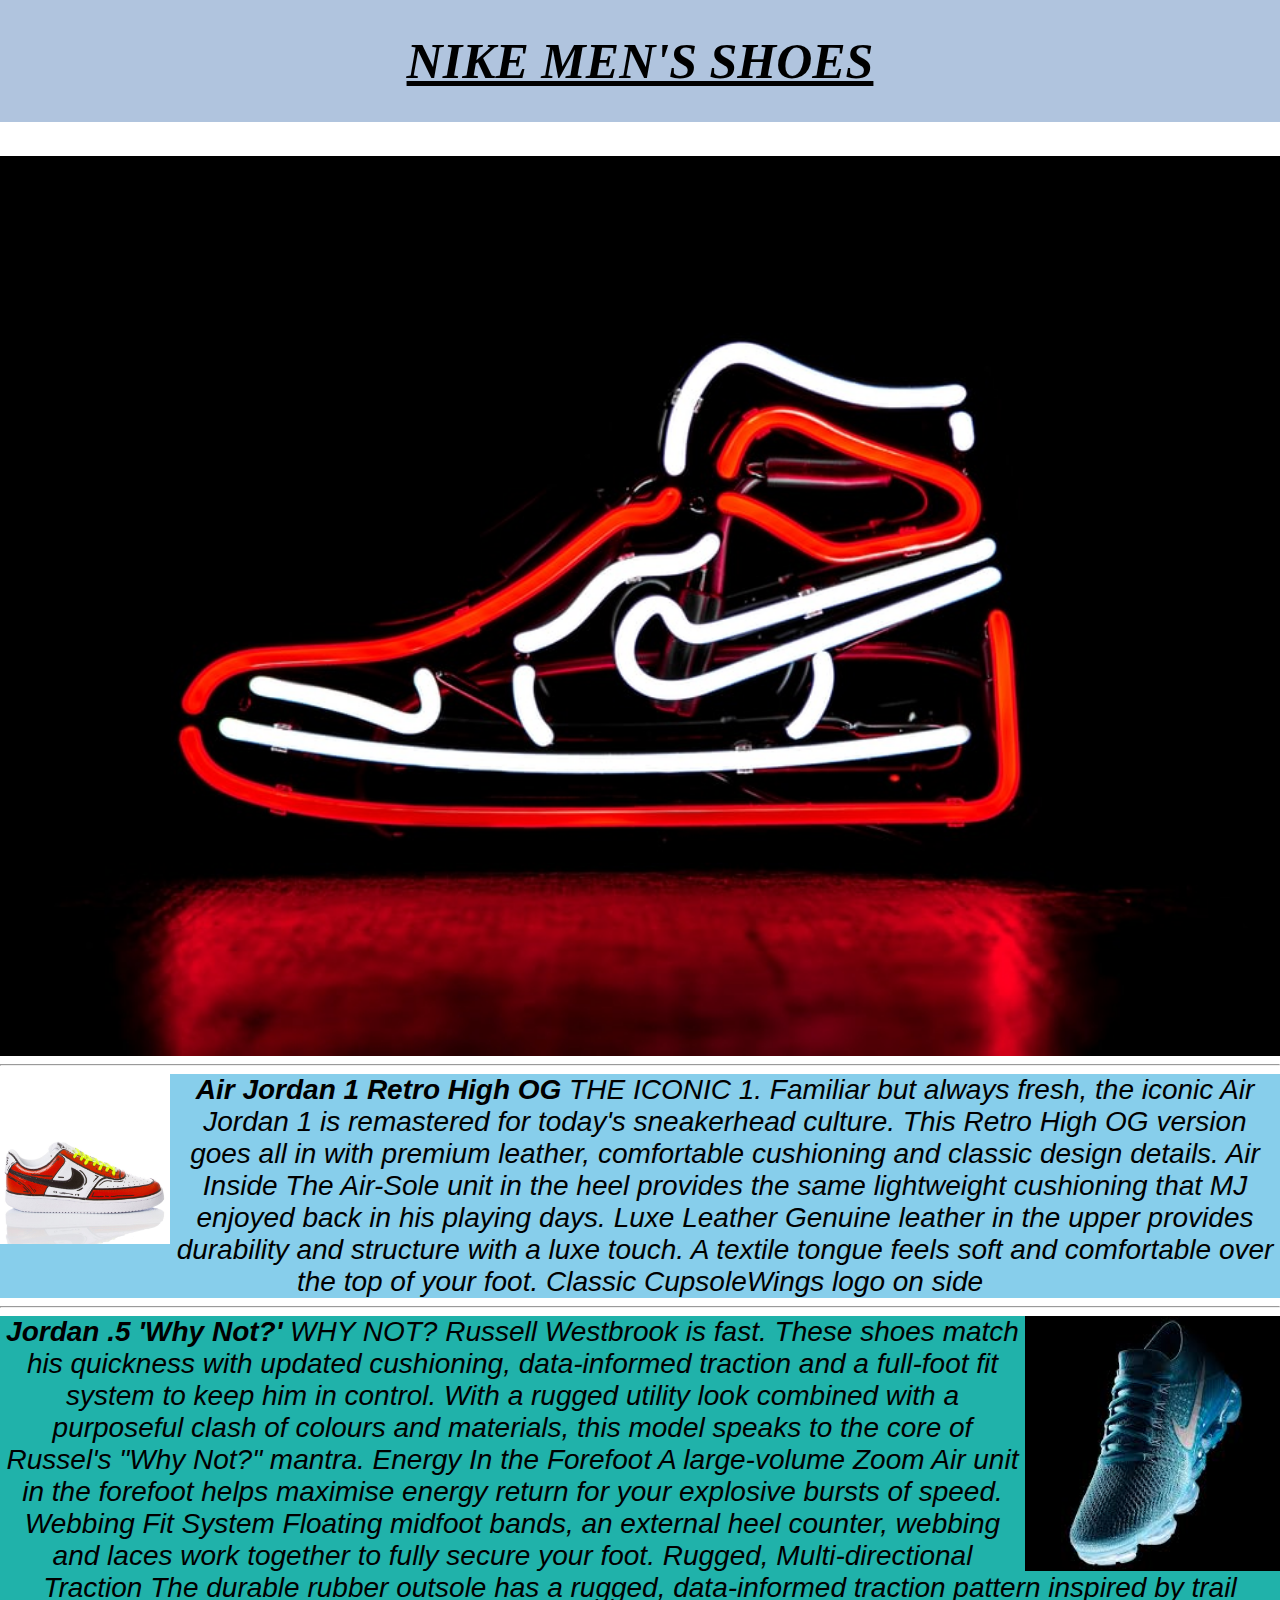
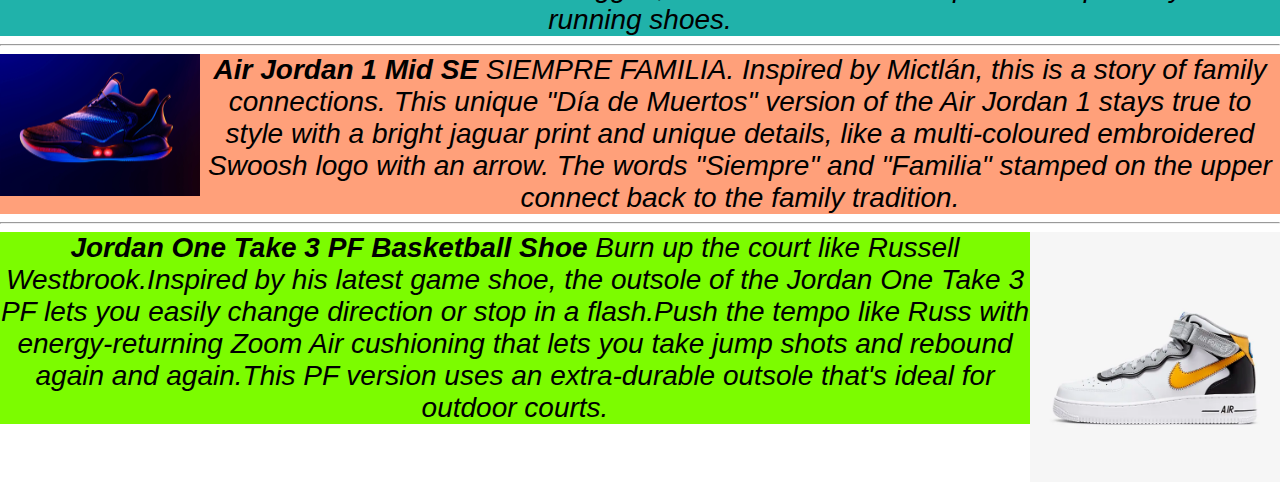
<file: Nike App Project/Nike.html>
<html>
	<head>
		<title> Nike Shoes </title>
		<link rel="stylesheet" href="Nike.css">
	</head>
	<body>
		<h1 class="heading">NIKE MEN'S SHOES</h1>
		<header>
			
			<!-- <img src="Nike2.jpg" id="img"> -->
		</header>

		<!-- <hr class="mainhr"> -->
		<hr>
		<div class="maindiv">
		<img src="Nike3.jpg" id="img1">

		<p><b>Air Jordan 1 Retro High OG  </b>
			THE ICONIC 1.
        <!-- <div class="Nike4"></div> -->

Familiar but always fresh, the iconic Air Jordan 1 is remastered for today's sneakerhead culture. This Retro High OG version goes all in with premium leather, comfortable cushioning and classic design details.


Air Inside

The Air-Sole unit in the heel provides the same lightweight cushioning that MJ enjoyed back in his playing days.


Luxe Leather

Genuine leather in the upper provides durability and structure with a luxe touch. A textile tongue feels soft and comfortable over the top of your foot.


Classic CupsoleWings logo on side
</p>
</div>
<hr>
<!-- <hr class="mainhr"> -->

<div class="maindiv1">
<img src="Nike4.jpg" id="img2">
<p><b>Jordan .5 'Why Not?'</b>


WHY NOT?


Russell Westbrook is fast. These shoes match his quickness with updated cushioning, data-informed traction and a full-foot fit system to keep him in control. With a rugged utility look combined with a purposeful clash of colours and materials, this model speaks to the core of Russel's "Why Not?" mantra.


Energy In the Forefoot

A large-volume Zoom Air unit in the forefoot helps maximise energy return for your explosive bursts of speed.


Webbing Fit System

Floating midfoot bands, an external heel counter, webbing and laces work together to fully secure your foot.


Rugged, Multi-directional Traction

The durable rubber outsole has a rugged, data-informed traction pattern inspired by trail running shoes.
</p>
</div>
<hr>


<div class="maindiv2">
<img src="Nike5.jpg" id="img3">
<p><b>Air Jordan 1 Mid SE</b>
SIEMPRE FAMILIA.


Inspired by Mictlán, this is a story of family connections. This unique "Día de Muertos" version of the Air Jordan 1 stays true to style with a bright jaguar print and unique details, like a multi-coloured embroidered Swoosh logo with an arrow. The words "Siempre" and "Familia" stamped on the upper connect back to the family tradition.
</p>
</div>
<hr>

<div class="maindiv3">
<img src="Nike6.jpg" id="img4">
<p><b>Jordan One Take 3 PF
Basketball Shoe
</b>


Burn up the court like Russell Westbrook.Inspired by his latest game shoe, the outsole of the Jordan One Take 3 PF lets you easily change direction or stop in a flash.Push the tempo like Russ with energy-returning Zoom Air cushioning that lets you take jump shots and rebound again and again.This PF version uses an extra-durable outsole that's ideal for outdoor courts.
</p>
</div>

</body>
</html>
</file>
<file: Nike App Project/style.css>
*
{
	margin: 0;
	padding: 0;
}
.headder
{
	min-height: 100vh;
	width: 100%;
	background-image:url("Nike1.jpg");
	background-position: center;
	background-size: cover;
	position: relative;
}
nav
{
	display: flex;
	padding: 0.2% 3%;
	justify-content: space-between;
	align-items: center;
}
nav img
{
    width: 150px;
}
.nav-links
{
	flex: 1;
	text-align: right;
}
.nav-links ul li
{
	list-style: none;
	display: inline-block;
	padding: 8px 12px;
	position: relative;
}
.nav-links ul li a
{
    color: blueviolet;
    text-decoration: none;
    font-size: 20px;
    font-family: 'Poppins',sans-seriff;
}
.nav-links ul li::after
{
	content:'';
	width: 0%;
	height: 2px;
	background: red;
	display: block;
	margin: auto;
	transition: 0.5s;
}
.nav-links ul li:hover::after
{
	width: 100%;
	transition: hover;
}
.text-box
{
    width: 100%;
    color:blue;
    position: absolute;
    top: 30%;
    left: 20%;
    transform: translate(-50%,-50%);
    text-align: center;
}
.text-box h1
{
	font-size: 75px;
}
.text-box p
{
    margine: 10px 0 40px;
    font-size: 14px;
    color: ghostwhite;
}
.hero-btn
{
	display: inline-block;
	text-decoration: none;
	color: white;
	border: 1px solid white;
	padding: 12px 34px;
	font size: 13px;
	background: transparent;
	position: relative;
	cursor: pointer;

}
.hero-btn:hover
{
    border: 1px solid red;
    background: red;
    transition: 0.7s;
}
/*@media(max-width: 500px)
{
	.text-box h1
	{
		font-size: 20px;
	}
	.nav-links ul li
	{
		display: block;
	}
	.nav-links ul li
	{
		position: absolute;
		background: red;
		height: 100vh;
		width: 200px;
		top: 0;
		right: 0;
		text-align: left;
		z-index: 2;
	}
}
*/



                          /*----Categories----*/
.Categories
{
      width: 80%;
      margin: auto;
      text-align: center;
      padding-top: 70px;
}
h1
{
	font-size: 37px;
	font-weight: 600;
	color: red;
	text-decoration: underline;

}
.Categories-col
{
	color: black;
	flex-basic: 31%;
	background: lightgoldenrodyellow;
	border-radius: 30px;
	margin-bottom: 5%;
	padding: 20px 12px;
	box-sizing: border-box;
	transition: 0.5s;

}
.rowsa
{
	margin-top: 5%;
	display: flex;
	justify-content: space-between;
}
h3
{
	text-align: center;
	font-weight: 600;
	margin: 10px 0;
}
.Categories-col:hover
{
    box-shadow: 0 0 20px 0px rgba(0, 0, 0, 2);
}





                   /*----Store----*/

.Stores
{
	width: 10%;
	margin: auto;
	text-align: center;
	padding-top: 9s0px;

}
.Store-col
{
	flex-basic: 32%;
	border-radius: 10px;
	margin-bottom: 30px;
	position: relative;
	overflow: hidden;


}
.Store-col img
{
    width: 95%;
    display: block;
}
.layer
{
	background: transparent;
	height: 100%;
	width: 100%;
	position: absolute;
	top: 0;
	left: 0;
	transition: 0.5s;

}
.layer:hover
{
	background: rgba(226,0,0,0.7);
}
.layer h3
{
    width: 100%;
    font-weight: 500;
    color: white;
    font-size: 26px;
    bottom: 0;
    left: 50%;
    transform: translateX(-50%);
    position: absolute;
    opacity: 0;
    transition: 0.5s;	
}
.layer:hover h3
{
	bottom: 50%;
	opacity: 1;
}



     /*---facilities----*/

.facilities
{
	width: 80%;
	margin: auto;
	text-align: center;
	padding-top: 5%;
	padding-bottom: 2%;
}
.facilities-col
{
	flex-basis: 30%;
    border-radius: 10px;
    margin-bottom: 5%;
    text-align: left;
}
.facilities-col img
{
    width: 100%;
    border: 10px;

}
.facilities-col p
{
	padding: 0;
}
.facilities-col h3
{
	margin-top: 15px;
	margin-bottom: 15px;
	text-align: left;
}



                /*<!-- testimonials -->*/


.testimonial
{
	width: 80%;
	margin: auto;
	padding-top: 100px;
	text-align: center;
}
.testimonial-col
{
	flex-basis: 45%;
	border-radius: 30px;
	margin-bottom: 5%;
	text-align: left;
	background: lightblue;
	padding: 25px;
	cursor: pointer;
	display: flex;
}
.testimonial-col img
{
	height: 100px;
	margin-left: 5px;
	margin-right: 30px;
	border-radius: 100%;
}
.testimonial-col p
{
    padding: 0;
}
.testimonial-col h3
{
	margin-top: 15px;
	text-align: left;
}
.testimonial-col .fa
{
	color: orange;
}


                  /*s<!---- CAll To Action -----*/
.cta
{
	margin: 100px auto;
	width: 80%;
	background-image: linear-gradient(rgba(0,0,0,0.7),rgba(0,0,0,0.7)),url("Call us.jpg");
	background-position: center;
	background-size: cover;s
	border-radius: 50px;
	text-align: center;
	padding: 100px 0;
}
.cta h1
{
	color: white;
	margin-bottom: 40px;
	padding: 0;
}

                  /*----Footer---*/


.footer
{
	width: 100%;
	text-align: center;
	padding: 30px 0;
}
.footer h4
{
	margin-bottom: 25px;
	margin-top: 20px;
	font-weight: 600;
	color: red;
	text-decoration: underline;
	font-size: 200%;
}
.icons .fa
{
    color: orangered;
    margin: 0 13px;
    cursor: pointer;
    padding: 18px 0;
}



/*----- About Us----*/

.sub-headder
{
    height: 50vh;
    width: 100%;
    background-image:linear-gradient(rgba(4,9,30,0.7),rgba(4,9,30,0.7)),url("Nike Run.jpg") ;
    background-position:center;
    background-size: cover;
    text-align: center;
    color: #fff;
}
.sub-headder h1
{
	margin-top: 100px;
	color: white;
}
.about-us
{
	width: 80%;
	margin: auto;
	padding-top: 80px;
	padding-bottom: 50px;
}
.about-col
{
	flex-basis: 50%;
	padding: 30px 2px;
}
.about-col img
{
    width: 100%;
}
.about-col h1
{
	padding-top: 0;
}
.about-col p
{
    padding: 15px 0 25px;
}
.red-btn
{
	border: 1px solid red;
	background: transparent;
	color: red;
}
.red-btn:hover
{
	color: whitesmoke;
}
.Categories18
{
	flex-basis: 30%;
	margin-top: 50px;
}
.Categories18 h1
{
    text-align: center;
}
.Categories18 h6
{
	background: red;
	color: whitesmoke;
	padding: 18px 0;
    font-size: 28px;
    margin-bottom: 20px;
    text-align: center;
}

.Categories18 div
{
    text-align: center;
    font-size: 20px;
    /*display: flex;
    align-items: center;
    justify-content: space-between;
    color: black;
    padding: 5px;
    box-sizing: border-box;*/
}
.Comment-Box
{
	border: 1px solid #ccc;
	margin: 50px 0;
	padding: 10px 20px;
}
.Comment-Box h3
{
	text-align: left;
}
.Comment-Form input,.Comment-Form textarea
{
    width: 100%;
    padding: 10px;
    margin: 15px 0;
    box-sizing: border-box;
    border: none;
    outline: forestgreen;
    background: whitesmoke;
}
.Comment-Form button
{
	margin: 10px 0;

}

.title {
	/*float:  left;*/
	display: flex;
	/*flex-direction: space-between;*/
}

#name-box {
	border:  1px solid black;
}

#name-box {
	border:  1px solid black;
}


.name {
	display: flex;
	align-items: center;
	margin-right: 10px;
}

           /*----Contact Us----*/
.location
{
	width: 80%;
	margin: auto;
	padding: 80px 0;
}
.location iframe
{
	width: 100%;
} 
.contact-us
{
	width: 80%;
	margin: auto;
}
.contact-col 
{
	flex-basis: 50%;
	margin-bottom: 30px;
	border-radius: 50px;
}
.contact-col div
{
	display: flex;
	align-items: center;
	margin-bottom: 40px;
}
.contact-us div .fa
{
	font-size: 40px;
	color: red;
	margin: 10px;
	margin-right: 30px;
}
.contact-us div p
{
    padding: 0;
    font-size: 20px; 
}
.contact-us div h5
{
	font-size: 20px;
	margin-bottom: 5px;
	color:darkblue;
	font-weight: 400;
}
.contact-us input, .contact-us textarea
{
    width: 100%;
    padding: 15px;
    margin-bottom: 18px;
    outline: none;
    border: 1px solidred;
}
</file>
<file: Nike App Project/Style(T).css>
*
{
	margin: 0;
	padding: 0;
	box-sizing: border-box;
	font-family: sans-serif;
}
.logo
{
	width: 140px;
	height: 140px;
	margin-right: 30px;

}
.header
{
	width: 100%;
	height: 100vh;
	background-image: url('TeslaS.jpg');
	background-color: rgba(0, 0, 0, 0.5);
	background-blend-mode: multiply;
	background-position: center;
	background-size: cover;
	padding: 0 7%;
}
nav
{
	position: fixed;
	top: 0;
	left: 0;
	width: 100%;
	display: flex;
	align-items: center;
}
nav ul
{
    flex: 1;
    text-align: center;
}
nav ul li
{
    display: inline-block;
    margin: 10px 20px;
    font-size: 20px;

}
nav ul li a
{
    color: white;
    text-decoration: none;
    font-size: 25px;
}

#reserve-btn
{
    color: darkblue;
    list-style: none;
    text-decoration: none;
    padding: 5px 5px;
    border: 1px solid black;
    border-radius: 5px;
    cursor: pointer;
    font-size: 20px;
}

#reserve-btn:hover {
	background-color: brown;
	color:  #fff;
}

#reserve-btn:active {
	transform:  scale(.98);
}
/*.info
{
	width: 100%;
	padding: 0 7%;
	display: flex;
	align-items: center;
	color: navajowhite;
	position: fixed;
	bottom: 50px;
	left: 0;
}
.info div
{
     margin: 0 20px;
}
.info div h2
{
	font-size: 44px;
	font-weight: 400;
}
.info .line
{
	flex: 2;
	background: red;
	height: 4px;
}
*/
</file>
<file: Nike App Project/Nike.css>
body
{
        height:100%;
        margin: 0;
}

header
{
        background-color:white ;
        /*padding: 5%;*/
        
        /*font-size: 30px;*/
        color: seagreen;
        /*font-family: fantasy;*/
        /*font-style: italic;*/
        background-image: url("Nike1.jpg");     
        height: 100%;
        background-position: center;
        background-repeat: no-repeat;
        background-size: cover;
        background-repeat: no-repeat;

}

#img
{
        float: left;
        width: 200px;
        
}

#img1
{
        float: left;
        width: 170px;
         
}

#img2
{
        float: right;
        width: 255px;
        
}

#img3
{
        float: left;
        width: 200px;
        
}

#img4
{
        float: right;
        width: 250px;
        
}

p
{
        text-align: center;
        font-size: 28px;
        font-style: italic;
        font-family: sans-serif;
        margin-left: 5%;
        margin-right: 5%;

}

h1
{
        background-color: lightsteelblue;
        text-align: center;
        /*margin-top: 10%;*/
        padding: 2rem ;
        font-family: cursive;
        font-style: italic;
        font-size: 50px;
        text-decoration: underline;
              
}



h2
{
        text-align: center;
        font-family: fantasy;
        font-style: italic;
        font-size: 30px;

}
.types{
        background-repeat: no-repeat    ;
        
}
.maindiv p{
       background-color: skyblue; 
       margin: 0;
       }

.maindiv1 p{
       background-color:lightseagreen; 
       margin: 0;
       }

.maindiv2 p{
       background-color:lightsalmon; 
       margin: 0;
       }
.maindiv3 p{
       background-color:lawngreen; 
       margin: 0;
       }
</file>
